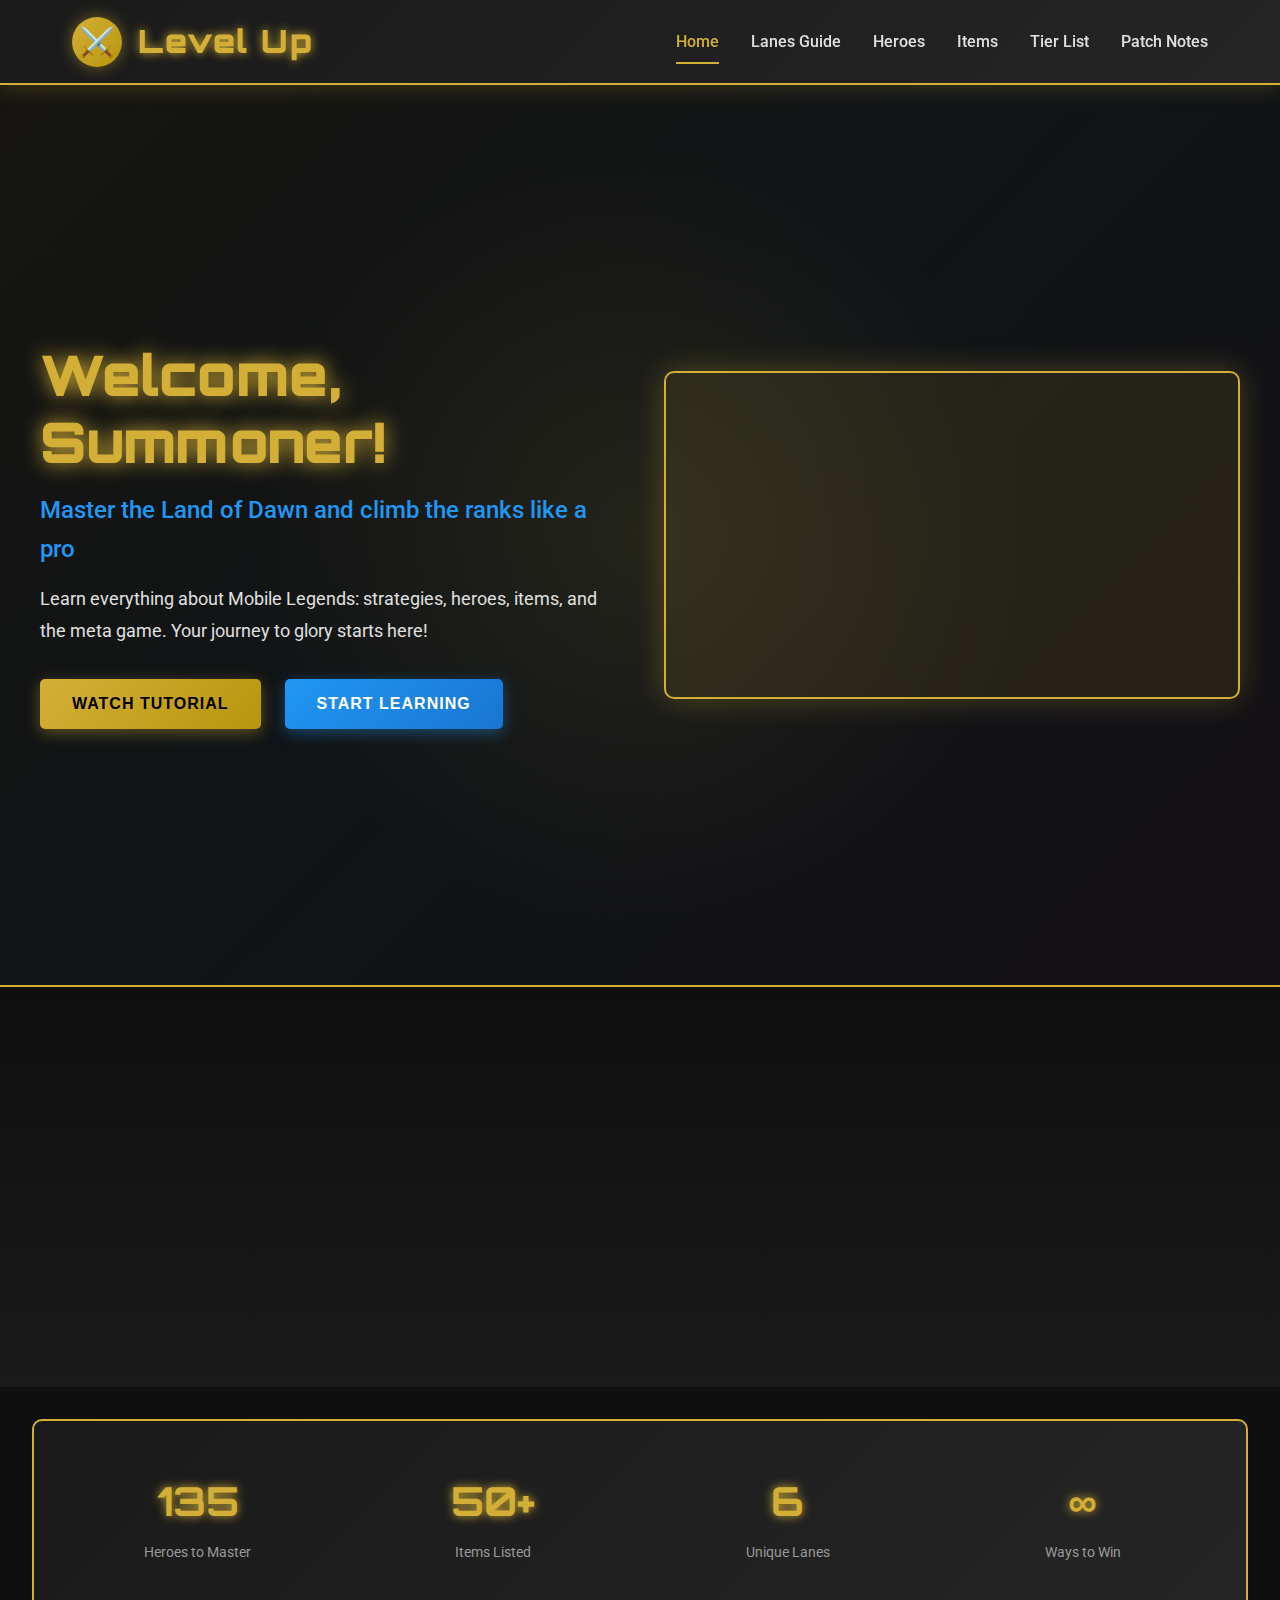
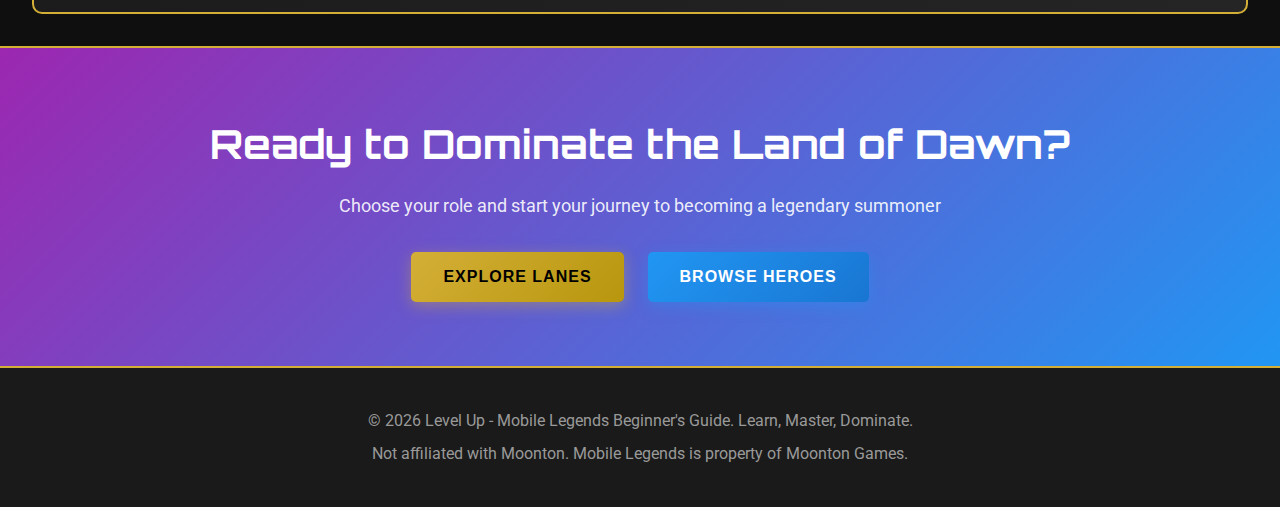
<file: index.html>
<!DOCTYPE html>
<html lang="en">
<head>
    <meta charset="UTF-8">
    <meta name="viewport" content="width=device-width, initial-scale=1.0">
    <title>Level Up - Mobile Legends Beginner's Guide</title>
    <link rel="stylesheet" href="assets/css/style.css">
    <link rel="stylesheet" href="assets/css/animations.css">
    <link href="https://fonts.googleapis.com/css2?family=Orbitron:wght@400;700;900&family=Roboto:wght@300;400;500;700&display=swap" rel="stylesheet">
</head>
<body>
    <!-- Header Section -->
    <header class="header sticky-header">
        <div class="header-container">
            <div class="logo-section">
                <div class="logo">
                    <div class="logo-text">⚔️</div>
                </div>
                <h1 class="brand-title">Level Up</h1>
            </div>
            
            <nav class="navigation">
                <ul class="nav-menu">
                    <li><a href="index.html" class="nav-link active">Home</a></li>
                    <li><a href="pages/lanes-guide.html" class="nav-link">Lanes Guide</a></li>
                    <li><a href="pages/heroes.html" class="nav-link">Heroes</a></li>
                    <li><a href="pages/items.html" class="nav-link">Items</a></li>
                    <li><a href="pages/tier-list.html" class="nav-link">Tier List</a></li>
                    <li><a href="pages/patch-notes.html" class="nav-link">Patch Notes</a></li>
                </ul>
                <div class="hamburger">
                    <span></span>
                    <span></span>
                    <span></span>
                </div>
            </nav>
        </div>
    </header>

    <!-- Hero Section -->
    <section class="hero" id="hero">
        <div class="hero-background"></div>
        <div class="hero-content">
            <div class="hero-text animate-fade-in">
                <h2 class="hero-title">Welcome, Summoner!</h2>
                <p class="hero-subtitle">Master the Land of Dawn and climb the ranks like a pro</p>
                <p class="hero-description">Learn everything about Mobile Legends: strategies, heroes, items, and the meta game. Your journey to glory starts here!</p>
                <div class="hero-buttons">
                    <button class="btn btn-primary" onclick="document.getElementById('video-container').scrollIntoView({behavior: 'smooth'})">Watch Tutorial</button>
                    <button class="btn btn-secondary" onclick="goToPage('pages/lanes-guide.html')">Start Learning</button>
                </div>
            </div>
            
            <div class="hero-video-container" id="video-container">
                <div class="video-wrapper animate-slide-up">
                    <div class="video-inner">
                        <iframe 
                            width="100%" 
                            height="100%" 
                            src="https://www.youtube.com/embed/kxqkoNRIzl4" 
                            title="Mobile Legends Tutorial"
                            frameborder="0" 
                            allow="accelerometer; autoplay; clipboard-write; encrypted-media; gyroscope; picture-in-picture; web-share" 
                            allowfullscreen>
                        </iframe>
                    </div>
                </div>
            </div>
        </div>
    </section>

    <!-- Features Section -->
    <section class="features">
        <div class="features-container">
            <div class="feature-card animate-on-scroll">
                <div class="feature-icon">📍</div>
                <h3>Lane Guides</h3>
                <p>Master every lane with strategies for macro and micro plays</p>
            </div>
            <div class="feature-card animate-on-scroll">
                <div class="feature-icon">⚔️</div>
                <h3>Hero Database</h3>
                <p>Explore heroes with builds, counters, and meta analysis</p>
            </div>
            <div class="feature-card animate-on-scroll">
                <div class="feature-icon">🛡️</div>
                <h3>Item Guide</h3>
                <p>Learn optimal item builds for every hero and situation</p>
            </div>
            <div class="feature-card animate-on-scroll">
                <div class="feature-icon">📊</div>
                <h3>Tier Lists</h3>
                <p>Check current meta and create your personal tier lists</p>
            </div>
        </div>
    </section>

    <!-- Quick Stats -->
    <section class="quick-stats">
        <div class="stats-container">
            <div class="stat-item">
                <h4>135</h4>
                <p>Heroes to Master</p>
            </div>
            <div class="stat-item">
                <h4>50+</h4>
                <p>Items Listed</p>
            </div>
            <div class="stat-item">
                <h4>6</h4>
                <p>Unique Lanes</p>
            </div>
            <div class="stat-item">
                <h4>∞</h4>
                <p>Ways to Win</p>
            </div>
        </div>
    </section>

    <!-- Call to Action -->
    <section class="cta">
        <div class="cta-content">
            <h2>Ready to Dominate the Land of Dawn?</h2>
            <p>Choose your role and start your journey to becoming a legendary summoner</p>
            <div class="cta-buttons">
                <button class="btn btn-primary" onclick="goToPage('pages/lanes-guide.html')">Explore Lanes</button>
                <button class="btn btn-secondary" onclick="goToPage('pages/heroes.html')">Browse Heroes</button>
            </div>
        </div>
    </section>

    <!-- Footer -->
    <footer class="footer">
        <div class="footer-content">
            <p>&copy; 2026 Level Up - Mobile Legends Beginner's Guide. Learn, Master, Dominate.</p>
            <p>Not affiliated with Moonton. Mobile Legends is property of Moonton Games.</p>
        </div>
    </footer>

    <script src="https://code.jquery.com/jquery-3.6.0.min.js"></script>
    <script src="assets/js/main.js"></script>
    <script src="assets/js/animations.js"></script>
</body>
</html>
</file>
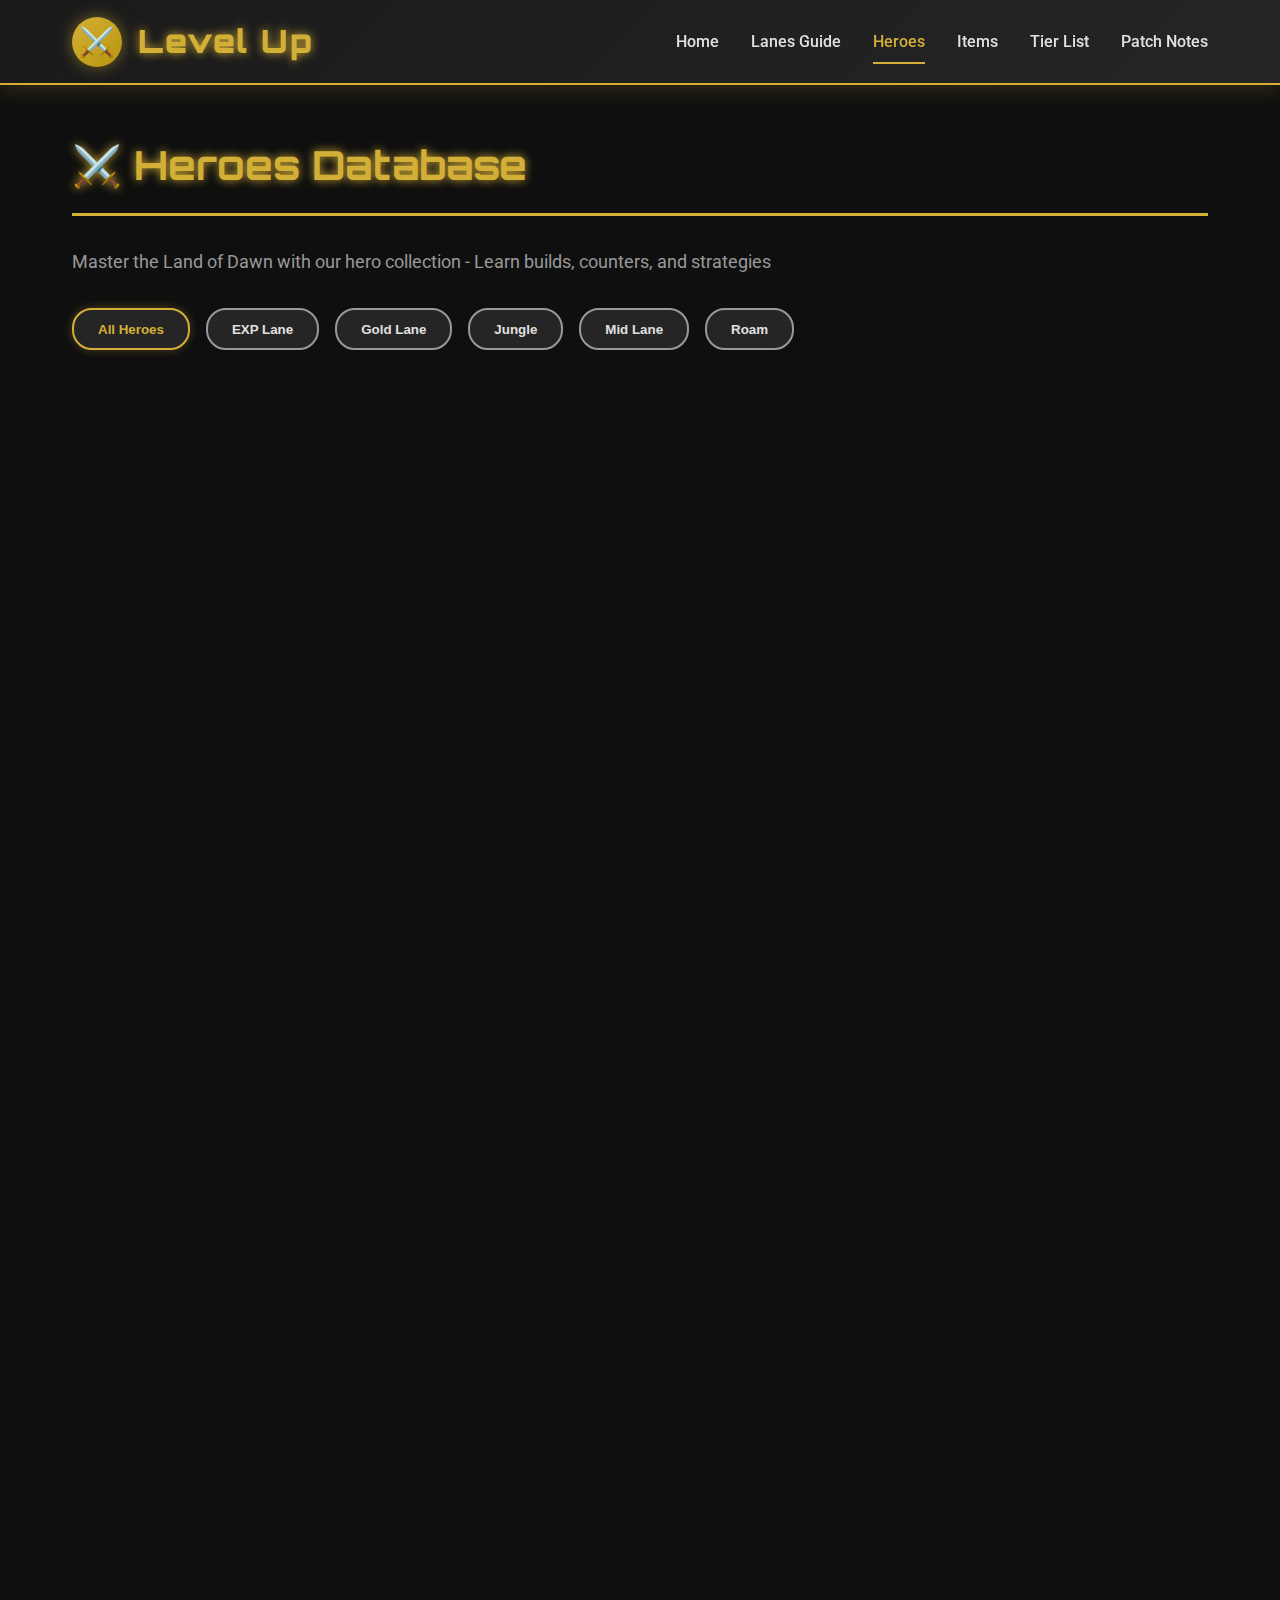
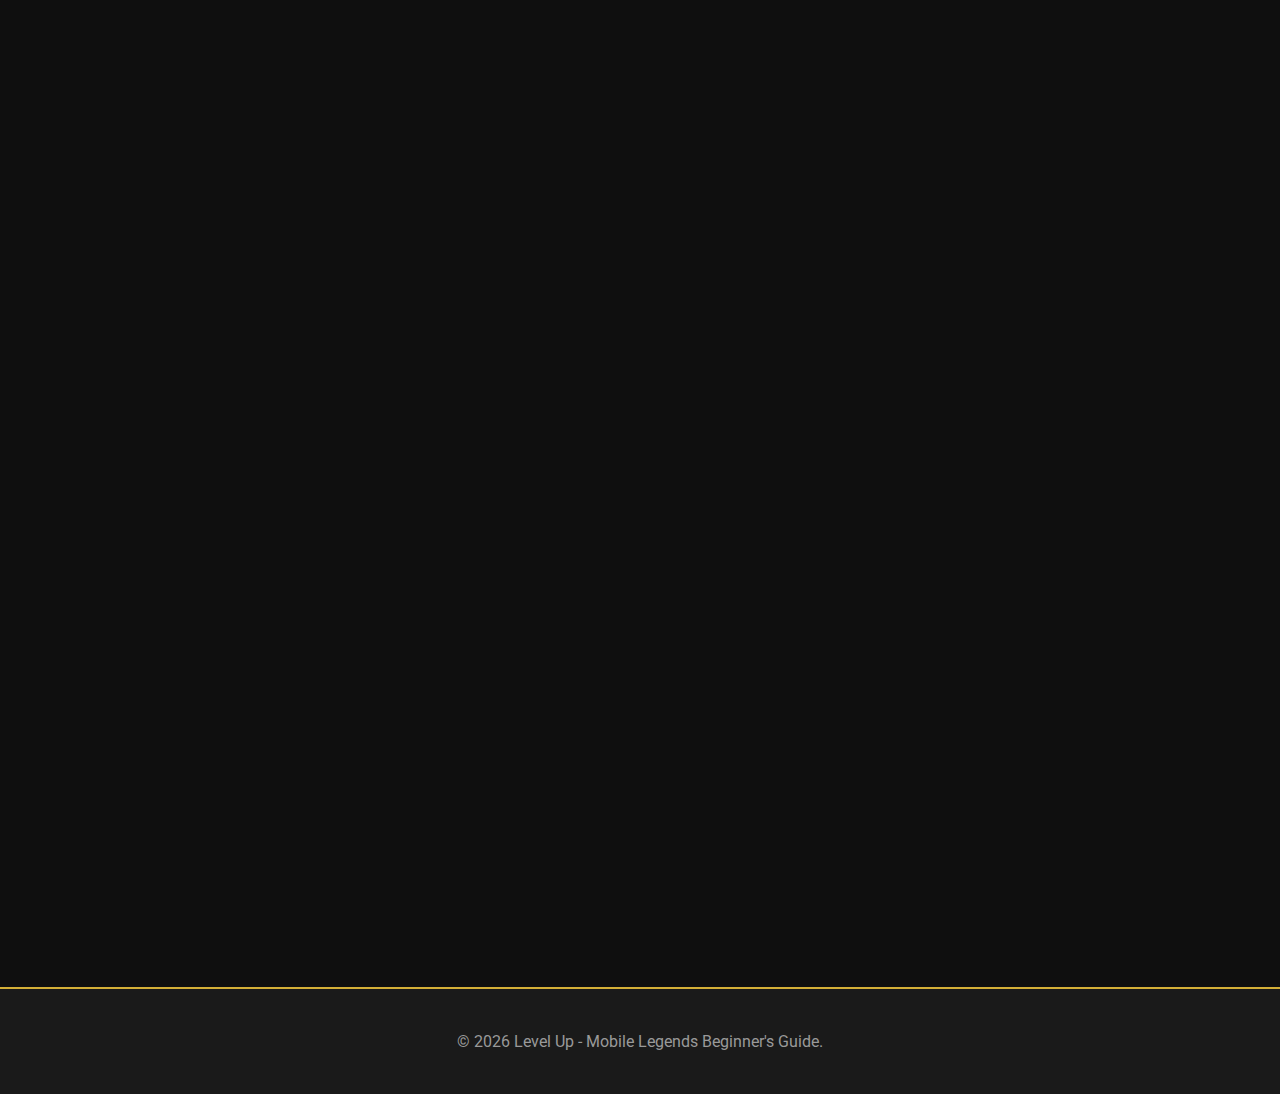
<file: heroes.html>
<!DOCTYPE html>
<html lang="en">
<head>
    <meta charset="UTF-8">
    <meta name="viewport" content="width=device-width, initial-scale=1.0">
    <title>Heroes - Level Up</title>
    <link rel="stylesheet" href="../assets/css/style.css">
    <link rel="stylesheet" href="../assets/css/animations.css">
    <link href="https://fonts.googleapis.com/css2?family=Orbitron:wght@400;700;900&family=Roboto:wght@300;400;500;700&display=swap" rel="stylesheet">
</head>
<body>
    <!-- Header -->
    <header class="header sticky-header">
        <div class="header-container">
            <div class="logo-section">
                <div class="logo">
                    <div class="logo-text">⚔️</div>
                </div>
                <h1 class="brand-title">Level Up</h1>
            </div>
            
            <nav class="navigation">
                <ul class="nav-menu">
                    <li><a href="../index.html" class="nav-link">Home</a></li>
                    <li><a href="lanes-guide.html" class="nav-link">Lanes Guide</a></li>
                    <li><a href="heroes.html" class="nav-link active">Heroes</a></li>
                    <li><a href="items.html" class="nav-link">Items</a></li>
                    <li><a href="tier-list.html" class="nav-link">Tier List</a></li>
                    <li><a href="patch-notes.html" class="nav-link">Patch Notes</a></li>
                </ul>
                <div class="hamburger">
                    <span></span>
                    <span></span>
                    <span></span>
                </div>
            </nav>
        </div>
    </header>

    <div class="page-container">
        <h1 class="page-title">⚔️ Heroes Database</h1>
        <p class="page-subtitle">Master the Land of Dawn with our hero collection - Learn builds, counters, and strategies</p>

        <!-- Filter Section -->
        <div class="filter-container">
            <button class="filter-btn active" onclick="filterHeroes('all')">All Heroes</button>
            <button class="filter-btn" onclick="filterHeroes('exp')">EXP Lane</button>
            <button class="filter-btn" onclick="filterHeroes('gold')">Gold Lane</button>
            <button class="filter-btn" onclick="filterHeroes('jungle')">Jungle</button>
            <button class="filter-btn" onclick="filterHeroes('mid')">Mid Lane</button>
            <button class="filter-btn" onclick="filterHeroes('roam')">Roam</button>
        </div>

        <!-- Heroes Grid -->
        <div class="hero-grid" id="heroGrid">
            <!-- EXP Lane Heroes -->
            <div class="hero-card animate-on-scroll" data-lane="exp">
                <div class="hero-card-header">
                    <div class="hero-icon">🦁</div>
                </div>
                <div class="hero-card-body">
                    <h3 class="hero-name">Roger</h3>
                    <p class="hero-class">Fighter</p>
                    <p class="hero-description">Versatile fighter with two forms - human and wolf. Great for solo plays and team fights.</p>
                    
                    <div class="hero-details">
                        <div class="detail-item">
                            <strong>Difficulty:</strong> <span>Medium</span>
                        </div>
                        <div class="detail-item">
                            <strong>Strength:</strong> <span>1v1 Trading</span>
                        </div>
                        <div class="detail-item">
                            <strong>Weakness:</strong> <span>Area CC</span>
                        </div>
                    </div>

                    <div class="hero-counters">
                        <p><strong>Countered by:</strong> Grock, Chou, Akai</p>
                    </div>
                </div>
            </div>

            <div class="hero-card animate-on-scroll" data-lane="exp">
                <div class="hero-card-header">
                    <div class="hero-icon">🥋</div>
                </div>
                <div class="hero-card-body">
                    <h3 class="hero-name">Chou</h3>
                    <p class="hero-class">Fighter</p>
                    <p class="hero-description">Mobile fighter with exceptional kiting and 1v1 potential. Great playmaker hero.</p>
                    
                    <div class="hero-details">
                        <div class="detail-item">
                            <strong>Difficulty:</strong> <span>Hard</span>
                        </div>
                        <div class="detail-item">
                            <strong>Strength:</strong> <span>Outplay Potential</span>
                        </div>
                        <div class="detail-item">
                            <strong>Weakness:</strong> <span>Teamfight CC</span>
                        </div>
                    </div>

                    <div class="hero-counters">
                        <p><strong>Countered by:</strong> Grock, CC Chain, Lancelot</p>
                    </div>
                </div>
            </div>

            <div class="hero-card animate-on-scroll" data-lane="exp">
                <div class="hero-card-header">
                    <div class="hero-icon">🔥</div>
                </div>
                <div class="hero-card-body">
                    <h3 class="hero-name">Thamuz</h3>
                    <p class="hero-class">Fighter</p>
                    <p class="hero-description">Tanky fighter with sustained damage. Excels in prolonged fights.</p>
                    
                    <div class="hero-details">
                        <div class="detail-item">
                            <strong>Difficulty:</strong> <span>Easy</span>
                        </div>
                        <div class="detail-item">
                            <strong>Strength:</strong> <span>Sustained Damage</span>
                        </div>
                        <div class="detail-item">
                            <strong>Weakness:</strong> <span>Focused CC</span>
                        </div>
                    </div>

                    <div class="hero-counters">
                        <p><strong>Countered by:</strong> Bangbang, Burst Damage, Escape Heroes</p>
                    </div>
                </div>
            </div>

            <!-- Gold Lane Heroes (Marksmen) -->
            <div class="hero-card animate-on-scroll" data-lane="gold">
                <div class="hero-card-header">
                    <div class="hero-icon">🎯</div>
                </div>
                <div class="hero-card-body">
                    <h3 class="hero-name">Beatrix</h3>
                    <p class="hero-class">Marksman</p>
                    <p class="hero-description">Versatile marksman with multiple weapons. Scales hard into late game.</p>
                    
                    <div class="hero-details">
                        <div class="detail-item">
                            <strong>Difficulty:</strong> <span>Hard</span>
                        </div>
                        <div class="detail-item">
                            <strong>Strength:</strong> <span>Late Game Carry</span>
                        </div>
                        <div class="detail-item">
                            <strong>Weakness:</strong> <span>Early Game Weak</span>
                        </div>
                    </div>

                    <div class="hero-counters">
                        <p><strong>Countered by:</strong> Assassins, Early Game Pressure</p>
                    </div>
                </div>
            </div>

            <div class="hero-card animate-on-scroll" data-lane="gold">
                <div class="hero-card-header">
                    <div class="hero-icon">💥</div>
                </div>
                <div class="hero-card-body">
                    <h3 class="hero-name">Brody</h3>
                    <p class="hero-class">Marksman</p>
                    <p class="hero-description">Burst marksman with high single-target damage. Good for securing kills.</p>
                    
                    <div class="hero-details">
                        <div class="detail-item">
                            <strong>Difficulty:</strong> <span>Medium</span>
                        </div>
                        <div class="detail-item">
                            <strong>Strength:</strong> <span>Burst Damage</span>
                        </div>
                        <div class="detail-item">
                            <strong>Weakness:</strong> <span>AoE Spells</span>
                        </div>
                    </div>

                    <div class="hero-counters">
                        <p><strong>Countered by:</strong> Mobile Heroes, Mages</p>
                    </div>
                </div>
            </div>

            <!-- Jungle Heroes -->
            <div class="hero-card animate-on-scroll" data-lane="jungle">
                <div class="hero-card-header">
                    <div class="hero-icon">🪂</div>
                </div>
                <div class="hero-card-body">
                    <h3 class="hero-name">Fanny</h3>
                    <p class="hero-class">Assassin</p>
                    <p class="hero-description">High-skill assassin with incredible mobility. Best ganker in the game.</p>
                    
                    <div class="hero-details">
                        <div class="detail-item">
                            <strong>Difficulty:</strong> <span>Very Hard</span>
                        </div>
                        <div class="detail-item">
                            <strong>Strength:</strong> <span>Gank Potential</span>
                        </div>
                        <div class="detail-item">
                            <strong>Weakness:</strong> <span>High Skill Floor</span>
                        </div>
                    </div>

                    <div class="hero-counters">
                        <p><strong>Countered by:</strong> Ling, Hayabusa, CC Chains</p>
                    </div>
                </div>
            </div>

            <div class="hero-card animate-on-scroll" data-lane="jungle">
                <div class="hero-card-header">
                    <div class="hero-icon">⚡</div>
                </div>
                <div class="hero-card-body">
                    <h3 class="hero-name">Lancelot</h3>
                    <p class="hero-class">Assassin</p>
                    <p class="hero-description">Mobile fighter capable of quick bursts. Great for diving into fights.</p>
                    
                    <div class="hero-details">
                        <div class="detail-item">
                            <strong>Difficulty:</strong> <span>Medium</span>
                        </div>
                        <div class="detail-item">
                            <strong>Strength:</strong> <span>Team Fight Initiator</span>
                        </div>
                        <div class="detail-item">
                            <strong>Weakness:</strong> <span>Immobilization</span>
                        </div>
                    </div>

                    <div class="hero-counters">
                        <p><strong>Countered by:</strong> Grock, CC, Defensive Items</p>
                    </div>
                </div>
            </div>

            <!-- Mid Lane Heroes -->
            <div class="hero-card animate-on-scroll" data-lane="mid">
                <div class="hero-card-header">
                    <div class="hero-icon">🌙</div>
                </div>
                <div class="hero-card-body">
                    <h3 class="hero-name">Luo Yi</h3>
                    <p class="hero-class">Mage</p>
                    <p class="hero-description">Control mage with great team fight presence. Excellent poke damage.</p>
                    
                    <div class="hero-details">
                        <div class="detail-item">
                            <strong>Difficulty:</strong> <span>Medium</span>
                        </div>
                        <div class="detail-item">
                            <strong>Strength:</strong> <span>Area Control</span>
                        </div>
                        <div class="detail-item">
                            <strong>Weakness:</strong> <span>Reliant on CD</span>
                        </div>
                    </div>

                    <div class="hero-counters">
                        <p><strong>Countered by:</strong> Mobile Assassins, Burst</p>
                    </div>
                </div>
            </div>

            <div class="hero-card animate-on-scroll" data-lane="mid">
                <div class="hero-card-header">
                    <div class="hero-icon">🎪</div>
                </div>
                <div class="hero-card-body">
                    <h3 class="hero-name">Kagura</h3>
                    <p class="hero-class">Mage</p>
                    <p class="hero-description">High-skill mage with utility and damage. Great playmaker ability.</p>
                    
                    <div class="hero-details">
                        <div class="detail-item">
                            <strong>Difficulty:</strong> <span>Hard</span>
                        </div>
                        <div class="detail-item">
                            <strong>Strength:</strong> <span>Versatility</span>
                        </div>
                        <div class="detail-item">
                            <strong>Weakness:</strong> <span>High Skill Requirement</span>
                        </div>
                    </div>

                    <div class="hero-counters">
                        <p><strong>Countered by:</strong> Silences, Quick Burst</p>
                    </div>
                </div>
            </div>

            <!-- Roam Heroes -->
            <div class="hero-card animate-on-scroll" data-lane="roam">
                <div class="hero-card-header">
                    <div class="hero-icon">❤️</div>
                </div>
                <div class="hero-card-body">
                    <h3 class="hero-name">Angela</h3>
                    <p class="hero-class">Support</p>
                    <p class="hero-description">Healer support with incredible utility. Best support in the meta.</p>
                    
                    <div class="hero-details">
                        <div class="detail-item">
                            <strong>Difficulty:</strong> <span>Easy</span>
                        </div>
                        <div class="detail-item">
                            <strong>Strength:</strong> <span>Team Protection</span>
                        </div>
                        <div class="detail-item">
                            <strong>Weakness:</strong> <span>Low Damage</span>
                        </div>
                    </div>

                    <div class="hero-counters">
                        <p><strong>Countered by:</strong> Silence, Quick Burst</p>
                    </div>
                </div>
            </div>

            <div class="hero-card animate-on-scroll" data-lane="roam">
                <div class="hero-card-header">
                    <div class="hero-icon">🛡️</div>
                </div>
                <div class="hero-card-body">
                    <h3 class="hero-name">Tigreal</h3>
                    <p class="hero-class">Tank</p>
                    <p class="hero-description">Initiator tank with strong crowd control. Great for securing objectives.</p>
                    
                    <div class="hero-details">
                        <div class="detail-item">
                            <strong>Difficulty:</strong> <span>Easy</span>
                        </div>
                        <div class="detail-item">
                            <strong>Strength:</strong> <span>Team Initiation</span>
                        </div>
                        <div class="detail-item">
                            <strong>Weakness:</strong> <span>Positioning Reliant</span>
                        </div>
                    </div>

                    <div class="hero-counters">
                        <p><strong>Countered by:</strong> Burst Damage, Kiting</p>
                    </div>
                </div>
            </div>

            <div class="hero-card animate-on-scroll" data-lane="roam">
                <div class="hero-card-header">
                    <div class="hero-icon">⛩️</div>
                </div>
                <div class="hero-card-body">
                    <h3 class="hero-name">Kaja</h3>
                    <p class="hero-class">Support</p>
                    <p class="hero-description">Roaming support with great gank potential. Enables teammates.</p>
                    
                    <div class="hero-details">
                        <div class="detail-item">
                            <strong>Difficulty:</strong> <span>Medium</span>
                        </div>
                        <div class="detail-item">
                            <strong>Strength:</strong> <span>Gank Support</span>
                        </div>
                        <div class="detail-item">
                            <strong>Weakness:</strong> <span>Mana Intensive</span>
                        </div>
                    </div>

                    <div class="hero-counters">
                        <p><strong>Countered by:</strong> Mobile ADC, CC</p>
                    </div>
                </div>
            </div>
        </div>
    </div>

    <!-- Footer -->
    <footer class="footer">
        <div class="footer-content">
            <p>&copy; 2026 Level Up - Mobile Legends Beginner's Guide.</p>
        </div>
    </footer>

    <style>
        .hero-grid {
            display: grid;
            grid-template-columns: repeat(auto-fill, minmax(280px, 1fr));
            gap: 2rem;
        }

        .hero-card {
            background: var(--bg-dark-3);
            border: 2px solid var(--primary-color);
            border-radius: 10px;
            overflow: hidden;
            transition: all 0.3s ease;
            cursor: pointer;
        }

        .hero-card:hover {
            transform: translateY(-15px);
            box-shadow: 0 15px 40px rgba(212, 175, 55, 0.4);
            border-color: var(--accent-blue);
        }

        .hero-card-header {
            height: 150px;
            background: linear-gradient(135deg, var(--primary-color), var(--accent-blue));
            display: flex;
            align-items: center;
            justify-content: center;
            position: relative;
            overflow: hidden;
        }

        .hero-card-header::before {
            content: '';
            position: absolute;
            top: 0;
            left: -100%;
            width: 100%;
            height: 100%;
            background: linear-gradient(90deg, transparent, rgba(255, 255, 255, 0.3), transparent);
            transition: left 0.5s;
        }

        .hero-card:hover .hero-card-header::before {
            left: 100%;
        }

        .hero-icon {
            font-size: 5rem;
            text-shadow: 0 0 20px rgba(0, 0, 0, 0.5);
        }

        .hero-card-body {
            padding: 1.5rem;
        }

        .hero-name {
            color: var(--primary-color);
            font-family: 'Orbitron', sans-serif;
            font-size: 1.3rem;
            margin-bottom: 0.3rem;
        }

        .hero-class {
            color: var(--accent-blue);
            font-weight: 600;
            font-size: 0.85rem;
            margin-bottom: 0.8rem;
            text-transform: uppercase;
        }

        .hero-description {
            color: var(--text-muted);
            font-size: 0.9rem;
            margin-bottom: 1rem;
            line-height: 1.5;
        }

        .hero-details {
            background: rgba(212, 175, 55, 0.1);
            padding: 1rem;
            border-radius: 5px;
            margin-bottom: 1rem;
        }

        .detail-item {
            color: var(--text-muted);
            font-size: 0.85rem;
            margin-bottom: 0.5rem;
        }

        .detail-item strong {
            color: var(--primary-color);
        }

        .detail-item span {
            color: var(--accent-blue);
            font-weight: 600;
        }

        .hero-counters {
            padding-top: 1rem;
            border-top: 1px solid var(--primary-color);
        }

        .hero-counters p {
            color: var(--text-muted);
            font-size: 0.85rem;
        }

        .hero-counters strong {
            color: var(--accent-red);
        }

        @media (max-width: 768px) {
            .hero-grid {
                grid-template-columns: repeat(auto-fill, minmax(200px, 1fr));
                gap: 1rem;
            }

            .hero-icon {
                font-size: 3rem;
            }
        }
    </style>

    <script src="https://code.jquery.com/jquery-3.6.0.min.js"></script>
    <script src="../assets/js/main.js"></script>
    <script src="../assets/js/animations.js"></script>
    <script>
        function filterHeroes(lane) {
            const cards = document.querySelectorAll('.hero-card');
            const buttons = document.querySelectorAll('.filter-btn');

            // Update active button
            buttons.forEach(btn => btn.classList.remove('active'));
            event.target.classList.add('active');

            // Filter cards
            cards.forEach(card => {
                if (lane === 'all' || card.getAttribute('data-lane') === lane) {
                    card.style.display = 'block';
                    setTimeout(() => {
                        card.style.opacity = '1';
                    }, 10);
                } else {
                    card.style.display = 'none';
                    card.style.opacity = '0';
                }
            });
        }
    </script>
</body>
</html>
</file>
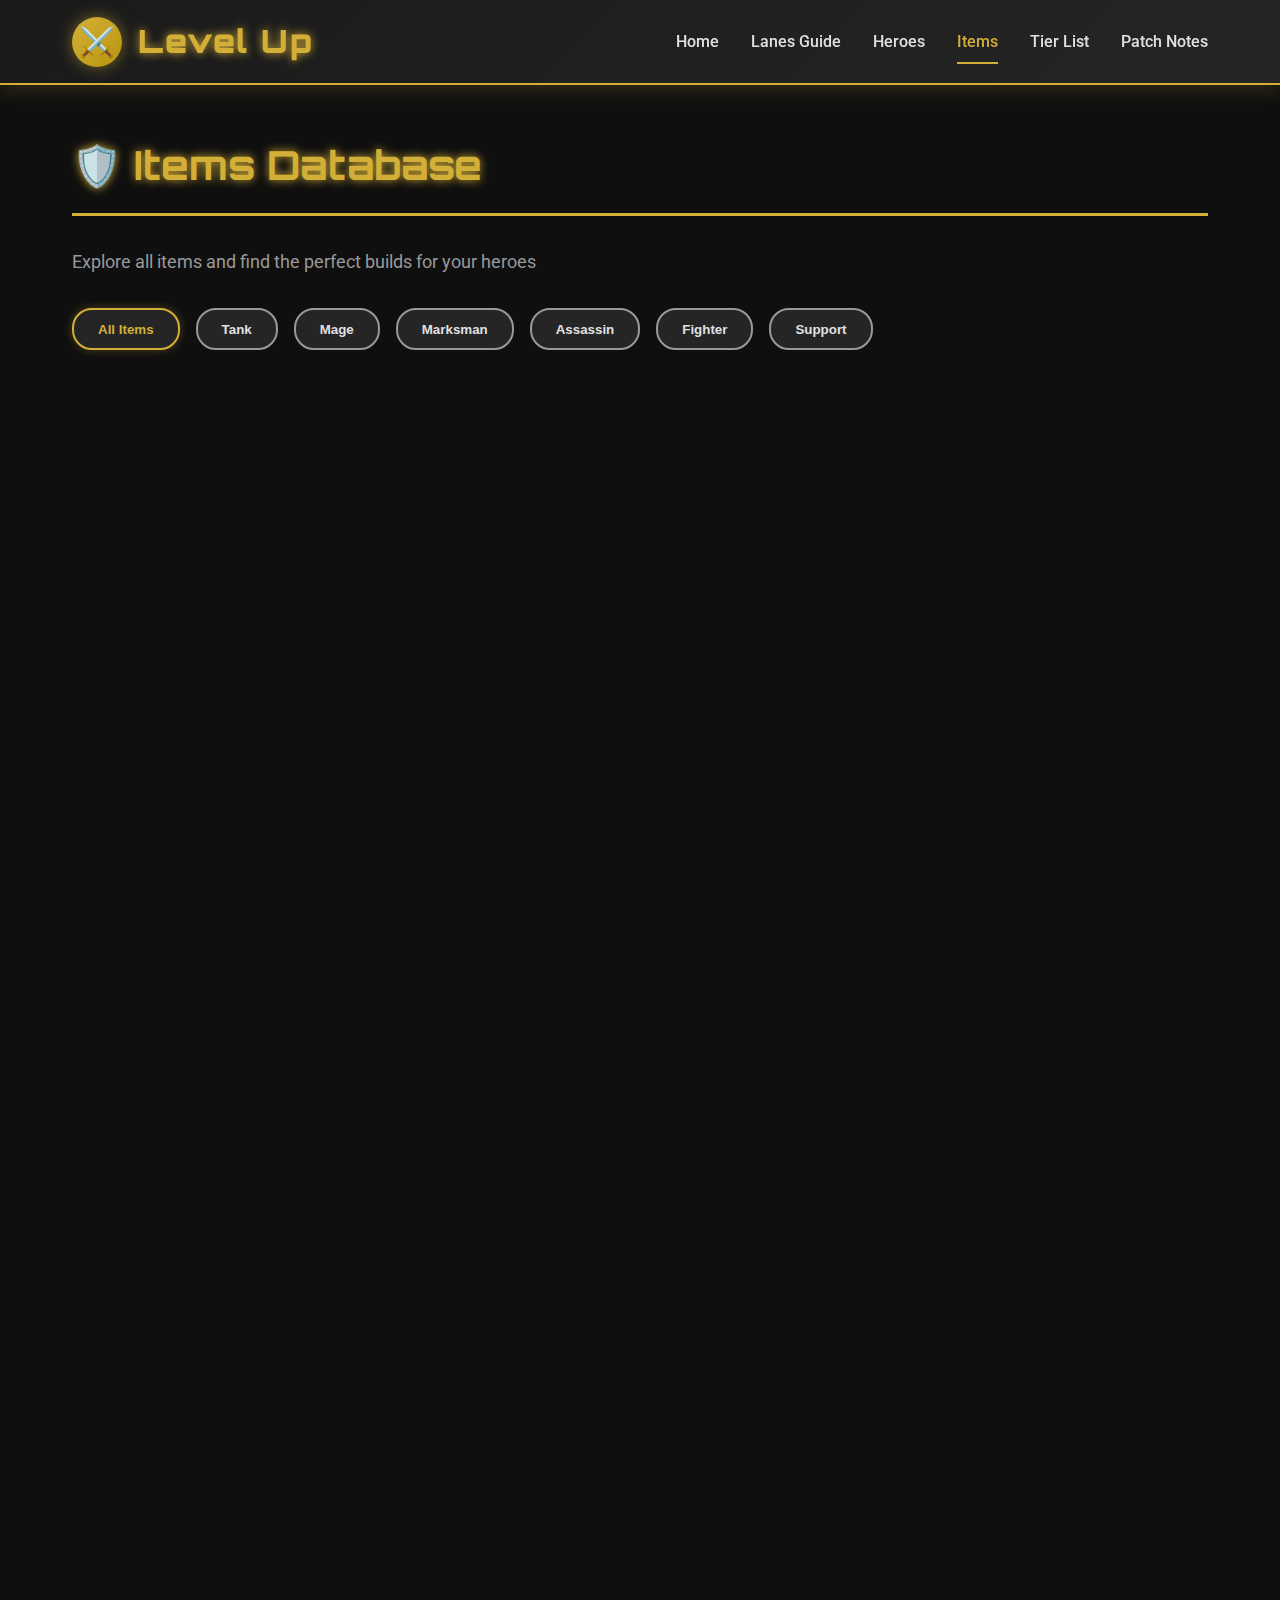
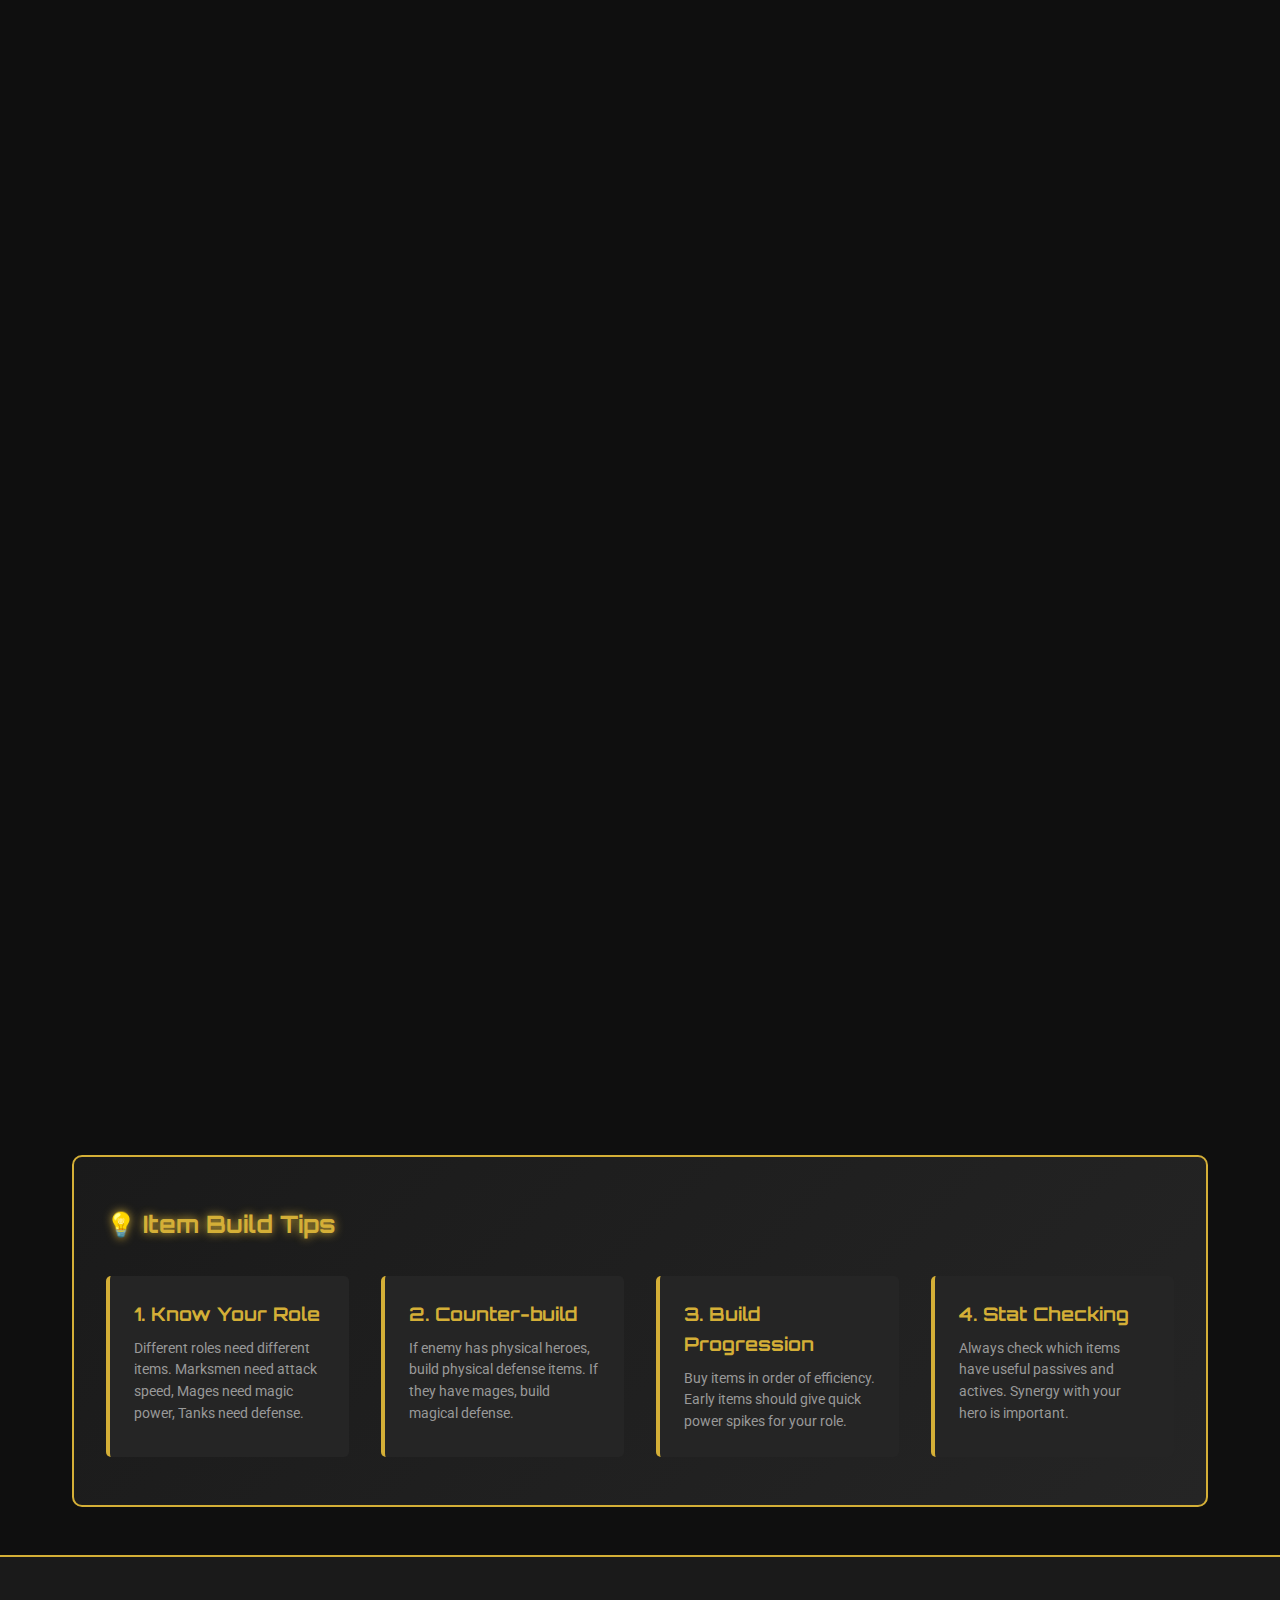
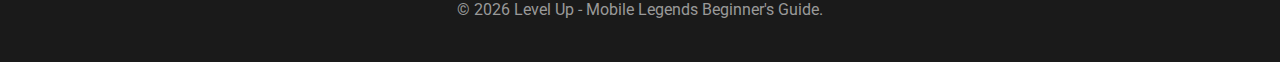
<file: items.html>
<!DOCTYPE html>
<html lang="en">
<head>
    <meta charset="UTF-8">
    <meta name="viewport" content="width=device-width, initial-scale=1.0">
    <title>Items - Level Up</title>
    <link rel="stylesheet" href="../assets/css/style.css">
    <link rel="stylesheet" href="../assets/css/animations.css">
    <link href="https://fonts.googleapis.com/css2?family=Orbitron:wght@400;700;900&family=Roboto:wght@300;400;500;700&display=swap" rel="stylesheet">
</head>
<body>
    <!-- Header -->
    <header class="header sticky-header">
        <div class="header-container">
            <div class="logo-section">
                <div class="logo">
                    <div class="logo-text">⚔️</div>
                </div>
                <h1 class="brand-title">Level Up</h1>
            </div>
            
            <nav class="navigation">
                <ul class="nav-menu">
                    <li><a href="../index.html" class="nav-link">Home</a></li>
                    <li><a href="lanes-guide.html" class="nav-link">Lanes Guide</a></li>
                    <li><a href="heroes.html" class="nav-link">Heroes</a></li>
                    <li><a href="items.html" class="nav-link active">Items</a></li>
                    <li><a href="tier-list.html" class="nav-link">Tier List</a></li>
                    <li><a href="patch-notes.html" class="nav-link">Patch Notes</a></li>
                </ul>
                <div class="hamburger">
                    <span></span>
                    <span></span>
                    <span></span>
                </div>
            </nav>
        </div>
    </header>

    <div class="page-container">
        <h1 class="page-title">🛡️ Items Database</h1>
        <p class="page-subtitle">Explore all items and find the perfect builds for your heroes</p>

        <!-- Filter Section -->
        <div class="filter-container">
            <button class="filter-btn active" onclick="filterItems(this, 'all')">All Items</button>
            <button class="filter-btn" onclick="filterItems(this, 'tank')">Tank</button>
            <button class="filter-btn" onclick="filterItems(this, 'mage')">Mage</button>
            <button class="filter-btn" onclick="filterItems(this, 'marksman')">Marksman</button>
            <button class="filter-btn" onclick="filterItems(this, 'assassin')">Assassin</button>
            <button class="filter-btn" onclick="filterItems(this, 'fighter')">Fighter</button>
            <button class="filter-btn" onclick="filterItems(this, 'support')">Support</button>
        </div>

        <!-- Items Grid -->
        <div class="items-grid" id="itemsGrid">
            <!-- Tank Items -->
            <div class="item-card animate-on-scroll" data-category="tank">
                <div class="item-header">
                    <div class="item-icon">🛡️</div>
                </div>
                <div class="item-body">
                    <h3 class="item-name">Brute Force Breastplate</h3>
                    <p class="item-price">💰 1950 Gold</p>
                    <p class="item-description">Increase physical defense and provide shield health based on max HP.</p>
                    
                    <div class="item-stats">
                        <div class="stat-line"><strong>Physical Defense:</strong> +250</div>
                        <div class="stat-line"><strong>Max HP:</strong> +500</div>
                    </div>

                    <div class="item-components">
                        <h4>Build from:</h4>
                        <p>Adamantine Armor + Timber Chest (Item combinations)</p>
                    </div>

                    <div class="item-use-case">
                        <p><strong>Best for:</strong> Tanks against physical teams</p>
                    </div>
                </div>
            </div>

            <div class="item-card animate-on-scroll" data-category="tank">
                <div class="item-header">
                    <div class="item-icon">🔐</div>
                </div>
                <div class="item-body">
                    <h3 class="item-name">Athena's Shield</h3>
                    <p class="item-price">💰 2000 Gold</p>
                    <p class="item-description">Gain magical defense and shield that regenerates when being attacked by magic damage.</p>
                    
                    <div class="item-stats">
                        <div class="stat-line"><strong>Magical Defense:</strong> +180</div>
                        <div class="stat-line"><strong>HP Shield:</strong> +250 every 5 seconds</div>
                    </div>

                    <div class="item-components">
                        <h4>Build from:</h4>
                        <p>Mystical Armor + Hardened Armor (Item combinations)</p>
                    </div>

                    <div class="item-use-case">
                        <p><strong>Best for:</strong> Tanks against mage teams</p>
                    </div>
                </div>
            </div>

            <!-- Mage Items -->
            <div class="item-card animate-on-scroll" data-category="mage">
                <div class="item-header">
                    <div class="item-icon">🔮</div>
                </div>
                <div class="item-body">
                    <h3 class="item-name">Holy Crystal</h3>
                    <p class="item-price">💰 2050 Gold</p>
                    <p class="item-description">Amplify magical damage dealt. Increases magic power significantly.</p>
                    
                    <div class="item-stats">
                        <div class="stat-line"><strong>Magic Power:</strong> +65</div>
                        <div class="stat-line"><strong>Damage Amplification:</strong> +25%</div>
                    </div>

                    <div class="item-components">
                        <h4>Build from:</h4>
                        <p>Glowing Wand + Tome's Diary (Item combinations)</p>
                    </div>

                    <div class="item-use-case">
                        <p><strong>Best for:</strong> Mages needing late-game damage</p>
                    </div>
                </div>
            </div>

            <div class="item-card animate-on-scroll" data-category="mage">
                <div class="item-header">
                    <div class="item-icon">⚗️</div>
                </div>
                <div class="item-body">
                    <h3 class="item-name">Lightning Truncheon</h3>
                    <p class="item-price">💰 1900 Gold</p>
                    <p class="item-description">Deal extra magic damage on hit and chain lightning to nearby enemies.</p>
                    
                    <div class="item-stats">
                        <div class="stat-line"><strong>Magic Power:</strong> +75</div>
                        <div class="stat-line"><strong>Cooldown Reduction:</strong> +10%</div>
                    </div>

                    <div class="item-components">
                        <h4>Build from:</h4>
                        <p>Arcane Boots + Tome's Diary (Item combinations)</p>
                    </div>

                    <div class="item-use-case">
                        <p><strong>Best for:</strong> Mages with cooldown-based powers</p>
                    </div>
                </div>
            </div>

            <!-- Marksman Items -->
            <div class="item-card animate-on-scroll" data-category="marksman">
                <div class="item-header">
                    <div class="item-icon">🏹</div>
                </div>
                <div class="item-body">
                    <h3 class="item-name">Berserker's Fury</h3>
                    <p class="item-price">💰 2000 Gold</p>
                    <p class="item-description">Increase physical attack and critical chance. Gain bonus damage on critical hits.</p>
                    
                    <div class="item-stats">
                        <div class="stat-line"><strong>Physical Attack:</strong> +65</div>
                        <div class="stat-line"><strong>Critical Chance:</strong> +25%</div>
                        <div class="stat-line"><strong>Critical Damage:</strong> +40%</div>
                    </div>

                    <div class="item-components">
                        <h4>Build from:</h4>
                        <p>Halberd Blade + Claws (Item combinations)</p>
                    </div>

                    <div class="item-use-case">
                        <p><strong>Best for:</strong> Crit-based marksmen</p>
                    </div>
                </div>
            </div>

            <div class="item-card animate-on-scroll" data-category="marksman">
                <div class="item-header">
                    <div class="item-icon">⚡</div>
                </div>
                <div class="item-body">
                    <h3 class="item-name">Windtalker</h3>
                    <p class="item-price">💰 1900 Gold</p>
                    <p class="item-description">Gain attack speed and movement speed. Generate lightning that deals extra damage.</p>
                    
                    <div class="item-stats">
                        <div class="stat-line"><strong>Physical Attack:</strong> +30</div>
                        <div class="stat-line"><strong>Attack Speed:</strong> +25%</div>
                        <div class="stat-line"><strong>Movement Speed:</strong> +20%</div>
                    </div>

                    <div class="item-components">
                        <h4>Build from:</h4>
                        <p>Blade of Seven Seas + Swift Boots (Item combinations)</p>
                    </div>

                    <div class="item-use-case">
                        <p><strong>Best for:</strong> Attack-speed marksmen</p>
                    </div>
                </div>
            </div>

            <!-- Assassin Items -->
            <div class="item-card animate-on-scroll" data-category="assassin">
                <div class="item-header">
                    <div class="item-icon">🗡️</div>
                </div>
                <div class="item-body">
                    <h3 class="item-name">Shadow Blade</h3>
                    <p class="item-price">💰 2050 Gold</p>
                    <p class="item-description">Gain physical attack and cooldown reduction. Activate to become invisible and dash.</p>
                    
                    <div class="item-stats">
                        <div class="stat-line"><strong>Physical Attack:</strong> +80</div>
                        <div class="stat-line"><strong>Cooldown Reduction:</strong> +15%</div>
                        <div class="stat-line"><strong>Movement Speed:</strong> +15%</div>
                    </div>

                    <div class="item-components">
                        <h4>Build from:</h4>
                        <p>Malediction + Halberd Blade (Item combinations)</p>
                    </div>

                    <div class="item-use-case">
                        <p><strong>Best for:</strong> Burst assassins</p>
                    </div>
                </div>
            </div>

            <div class="item-card animate-on-scroll" data-category="assassin">
                <div class="item-header">
                    <div class="item-icon">💨</div>
                </div>
                <div class="item-body">
                    <h3 class="item-name">Calamity Reaver</h3>
                    <p class="item-price">💰 1900 Gold</p>
                    <p class="item-description">Penetrate physical defenses with buildup. Stack effects for more penetration.</p>
                    
                    <div class="item-stats">
                        <div class="stat-line"><strong>Physical Attack:</strong> +60</div>
                        <div class="stat-line"><strong>Cooldown Reduction:</strong> +10%</div>
                        <div class="stat-line"><strong>Physical Penetration:</strong> +15%</div>
                    </div>

                    <div class="item-components">
                        <h4>Build from:</h4>
                        <p>Serrated Dagger + Malediction (Item combinations)</p>
                    </div>

                    <div class="item-use-case">
                        <p><strong>Best for:</strong> Armor-pen assassins</p>
                    </div>
                </div>
            </div>

            <!-- Fighter Items -->
            <div class="item-card animate-on-scroll" data-category="fighter">
                <div class="item-header">
                    <div class="item-icon">💪</div>
                </div>
                <div class="item-body">
                    <h3 class="item-name">Bloodlust Axe</h3>
                    <p class="item-price">💰 1900 Gold</p>
                    <p class="item-description">Gain physical attack and lifesteal. Heal based on damage dealt.</p>
                    
                    <div class="item-stats">
                        <div class="stat-line"><strong>Physical Attack:</strong> +70</div>
                        <div class="stat-line"><strong>Lifesteal:</strong> +20%</div>
                        <div class="stat-line"><strong>Max HP:</strong> +500</div>
                    </div>

                    <div class="item-components">
                        <h4>Build from:</h4>
                        <p>Halberd Blade + Timber Chest (Item combinations)</p>
                    </div>

                    <div class="item-use-case">
                        <p><strong>Best for:</strong> Sustain fighters</p>
                    </div>
                </div>
            </div>

            <!-- Support Items -->
            <div class="item-card animate-on-scroll" data-category="support">
                <div class="item-header">
                    <div class="item-icon">💝</div>
                </div>
                <div class="item-body">
                    <h3 class="item-name">Hearthstone</h3>
                    <p class="item-price">💰 2000 Gold</p>
                    <p class="item-description">Heal nearby allies and gain magic power. Great for support heroes.</p>
                    
                    <div class="item-stats">
                        <div class="stat-line"><strong>Magic Power:</strong> +40</div>
                        <div class="stat-line"><strong>Heal Effect:</strong> +15%</div>
                        <div class="stat-line"><strong>Max HP:</strong> +400</div>
                    </div>

                    <div class="item-components">
                        <h4>Build from:</h4>
                        <p>Glowing Wand + Spell Amplification (Item combinations)</p>
                    </div>

                    <div class="item-use-case">
                        <p><strong>Best for:</strong> Support healers</p>
                    </div>
                </div>
            </div>

            <div class="item-card animate-on-scroll" data-category="support">
                <div class="item-header">
                    <div class="item-icon">🔔</div>
                </div>
                <div class="item-body">
                    <h3 class="item-name">Oracle</h3>
                    <p class="item-price">💰 1950 Gold</p>
                    <p class="item-description">Increase magic defense and healing received. Grant shields to nearby allies.</p>
                    
                    <div class="item-stats">
                        <div class="stat-line"><strong>Magical Defense:</strong> +150</div>
                        <div class="stat-line"><strong>Max HP:</strong> +800</div>
                        <div class="stat-line"><strong>Healing Boost:</strong> +20%</div>
                    </div>

                    <div class="item-components">
                        <h4>Build from:</h4>
                        <p>Mystical Armor + Hardened Armor (Item combinations)</p>
                    </div>

                    <div class="item-use-case">
                        <p><strong>Best for:</strong> Support mages</p>
                    </div>
                </div>
            </div>
        </div>

        <!-- Tips Section -->
        <section class="build-tips">
            <h2>💡 Item Build Tips</h2>
            <div class="tips-grid">
                <div class="tip-card">
                    <h3>1. Know Your Role</h3>
                    <p>Different roles need different items. Marksmen need attack speed, Mages need magic power, Tanks need defense.</p>
                </div>
                <div class="tip-card">
                    <h3>2. Counter-build</h3>
                    <p>If enemy has physical heroes, build physical defense items. If they have mages, build magical defense.</p>
                </div>
                <div class="tip-card">
                    <h3>3. Build Progression</h3>
                    <p>Buy items in order of efficiency. Early items should give quick power spikes for your role.</p>
                </div>
                <div class="tip-card">
                    <h3>4. Stat Checking</h3>
                    <p>Always check which items have useful passives and actives. Synergy with your hero is important.</p>
                </div>
            </div>
        </section>
    </div>

    <!-- Footer -->
    <footer class="footer">
        <div class="footer-content">
            <p>&copy; 2026 Level Up - Mobile Legends Beginner's Guide.</p>
        </div>
    </footer>

    <style>
        .items-grid {
            display: grid;
            grid-template-columns: repeat(auto-fill, minmax(300px, 1fr));
            gap: 2rem;
            margin-bottom: 3rem;
        }

        .item-card {
            background: var(--bg-dark-3);
            border: 2px solid var(--primary-color);
            border-radius: 10px;
            overflow: hidden;
            transition: all 0.3s ease;
        }

        .item-card:hover {
            transform: translateY(-10px);
            box-shadow: 0 15px 35px rgba(212, 175, 55, 0.3);
            border-color: var(--accent-blue);
        }

        .item-header {
            height: 120px;
            background: linear-gradient(135deg, var(--primary-color), var(--accent-blue));
            display: flex;
            align-items: center;
            justify-content: center;
            position: relative;
            overflow: hidden;
        }

        .item-icon {
            font-size: 4rem;
            text-shadow: 0 0 15px rgba(0, 0, 0, 0.5);
        }

        .item-body {
            padding: 1.5rem;
        }

        .item-name {
            color: var(--primary-color);
            font-family: 'Orbitron', sans-serif;
            font-size: 1.2rem;
            margin-bottom: 0.3rem;
        }

        .item-price {
            color: var(--accent-purple);
            font-weight: 700;
            margin-bottom: 0.5rem;
            font-size: 1rem;
        }

        .item-description {
            color: var(--text-muted);
            font-size: 0.9rem;
            margin-bottom: 1rem;
            line-height: 1.5;
        }

        .item-stats {
            background: rgba(212, 175, 55, 0.1);
            padding: 1rem;
            border-radius: 5px;
            margin-bottom: 1rem;
        }

        .stat-line {
            color: var(--text-muted);
            font-size: 0.85rem;
            margin-bottom: 0.4rem;
        }

        .stat-line strong {
            color: var(--accent-blue);
        }

        .item-components {
            padding: 0.8rem 0;
            border-top: 1px solid var(--primary-color);
            border-bottom: 1px solid var(--primary-color);
            margin: 1rem 0;
        }

        .item-components h4 {
            color: var(--primary-color);
            font-size: 0.85rem;
            margin-bottom: 0.3rem;
        }

        .item-components p {
            color: var(--text-muted);
            font-size: 0.8rem;
        }

        .item-use-case p {
            color: var(--text-muted);
            font-size: 0.85rem;
            margin-top: 0.5rem;
        }

        .item-use-case strong {
            color: var(--accent-green);
        }

        /* Build Tips Section */
        .build-tips {
            margin-top: 4rem;
            padding: 3rem 2rem;
            background: linear-gradient(135deg, var(--bg-dark-2), var(--bg-dark-3));
            border: 2px solid var(--primary-color);
            border-radius: 10px;
        }

        .build-tips h2 {
            font-family: 'Orbitron', sans-serif;
            color: var(--primary-color);
            margin-bottom: 2rem;
            text-shadow: 0 0 10px var(--primary-color);
        }

        .tips-grid {
            display: grid;
            grid-template-columns: repeat(auto-fit, minmax(200px, 1fr));
            gap: 2rem;
        }

        .tip-card {
            background: var(--bg-dark-3);
            padding: 1.5rem;
            border-left: 4px solid var(--primary-color);
            border-radius: 5px;
            transition: all 0.3s ease;
        }

        .tip-card:hover {
            transform: translateY(-5px);
            box-shadow: 0 5px 15px rgba(212, 175, 55, 0.2);
        }

        .tip-card h3 {
            color: var(--primary-color);
            margin-bottom: 0.5rem;
            font-family: 'Orbitron', sans-serif;
        }

        .tip-card p {
            color: var(--text-muted);
            font-size: 0.9rem;
            line-height: 1.5;
        }

        @media (max-width: 768px) {
            .items-grid {
                grid-template-columns: 1fr;
                gap: 1.5rem;
            }

            .tips-grid {
                grid-template-columns: repeat(2, 1fr);
            }
        }

        @media (max-width: 480px) {
            .items-grid {
                gap: 1rem;
            }

            .tips-grid {
                grid-template-columns: 1fr;
            }
        }
    </style>

    <script src="https://code.jquery.com/jquery-3.6.0.min.js"></script>
    <script src="../assets/js/main.js"></script>
    <script src="../assets/js/animations.js"></script>
    <script>
        function filterItems(button, category) {
            const cards = document.querySelectorAll('.item-card');
            const buttons = document.querySelectorAll('.filter-btn');

            // Update active button
            buttons.forEach(btn => btn.classList.remove('active'));
            button.classList.add('active');

            // Filter cards
            cards.forEach(card => {
                if (category === 'all' || card.getAttribute('data-category') === category) {
                    card.style.display = 'block';
                    setTimeout(() => {
                        card.style.opacity = '1';
                    }, 10);
                } else {
                    card.style.display = 'none';
                    card.style.opacity = '0';
                }
            });
        }
    </script>
</body>
</html>
</file>
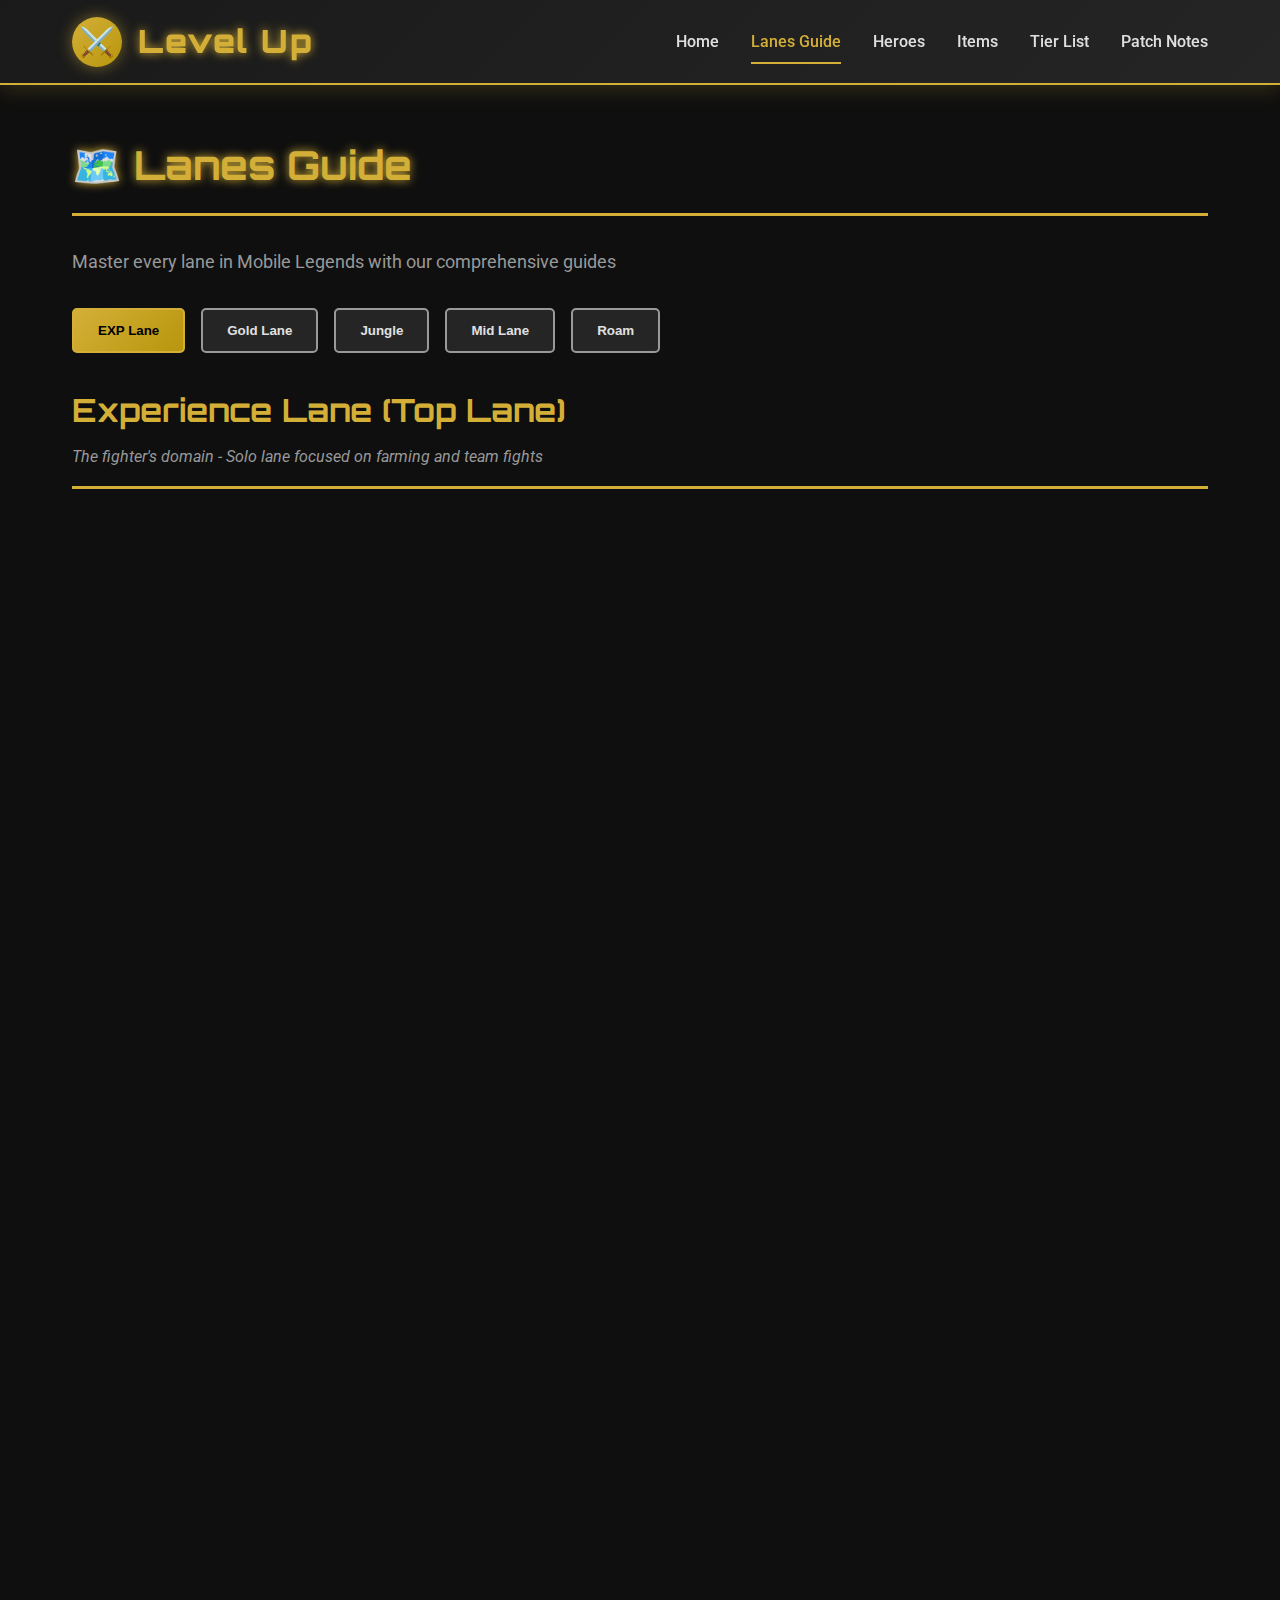
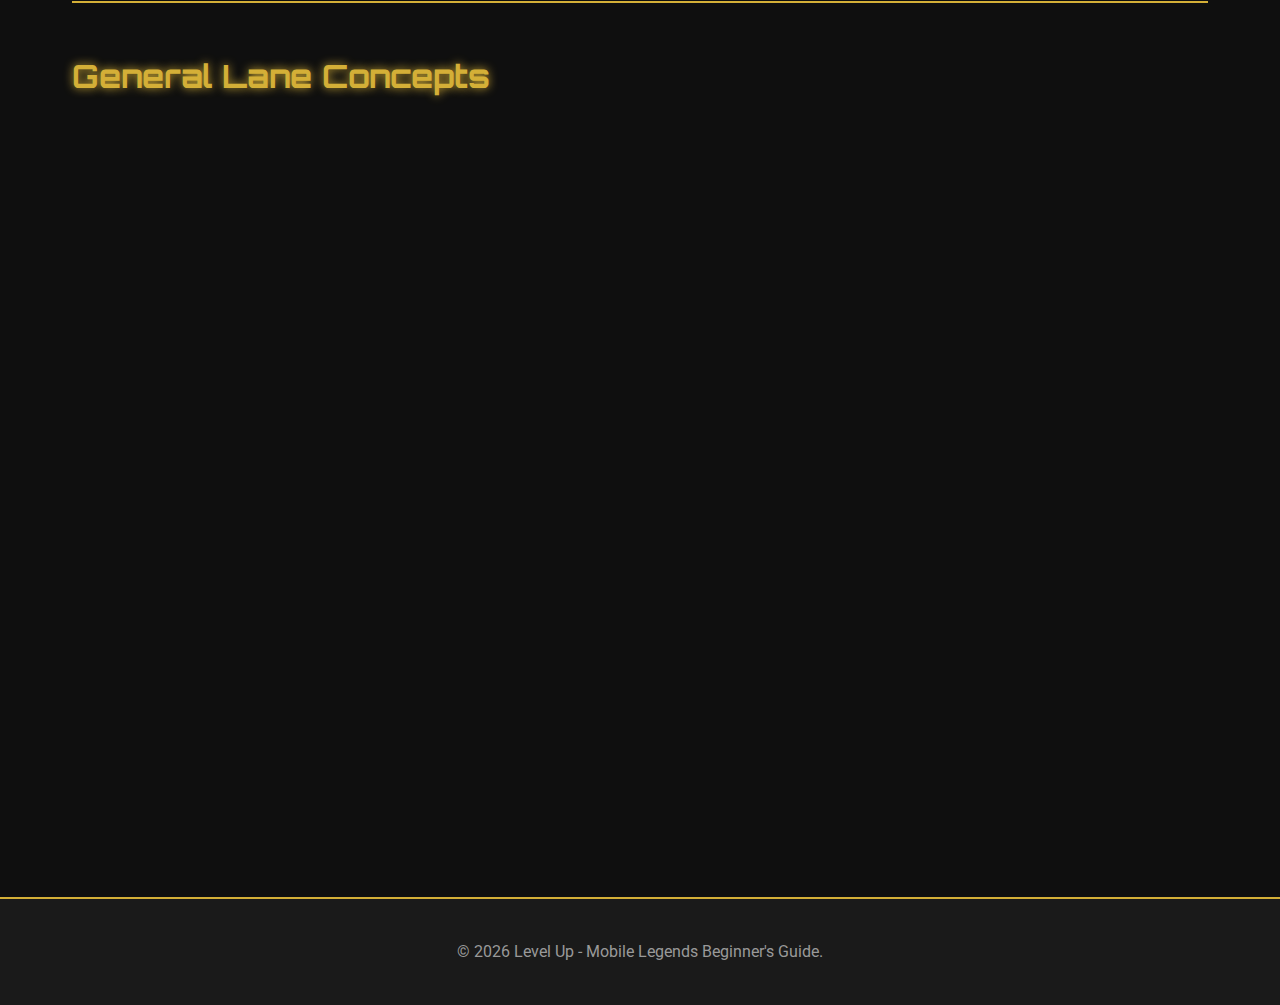
<file: lanes-guide.html>
<!DOCTYPE html>
<html lang="en">
<head>
    <meta charset="UTF-8">
    <meta name="viewport" content="width=device-width, initial-scale=1.0">
    <title>Lanes Guide - Level Up</title>
    <link rel="stylesheet" href="../assets/css/style.css">
    <link rel="stylesheet" href="../assets/css/animations.css">
    <link href="https://fonts.googleapis.com/css2?family=Orbitron:wght@400;700;900&family=Roboto:wght@300;400;500;700&display=swap" rel="stylesheet">
</head>
<body>
    <!-- Header -->
    <header class="header sticky-header">
        <div class="header-container">
            <div class="logo-section">
                <div class="logo">
                    <div class="logo-text">⚔️</div>
                </div>
                <h1 class="brand-title">Level Up</h1>
            </div>
            
            <nav class="navigation">
                <ul class="nav-menu">
                    <li><a href="../index.html" class="nav-link">Home</a></li>
                    <li><a href="lanes-guide.html" class="nav-link active">Lanes Guide</a></li>
                    <li><a href="heroes.html" class="nav-link">Heroes</a></li>
                    <li><a href="items.html" class="nav-link">Items</a></li>
                    <li><a href="tier-list.html" class="nav-link">Tier List</a></li>
                    <li><a href="patch-notes.html" class="nav-link">Patch Notes</a></li>
                </ul>
                <div class="hamburger">
                    <span></span>
                    <span></span>
                    <span></span>
                </div>
            </nav>
        </div>
    </header>

    <div class="page-container">
        <h1 class="page-title">🗺️ Lanes Guide</h1>
        <p class="page-subtitle">Master every lane in Mobile Legends with our comprehensive guides</p>

        <!-- Lane Selection Tabs -->
        <div class="lanes-tabs" id="lanesTabs">
            <button class="lane-tab-btn active" data-lane="exp">EXP Lane</button>
            <button class="lane-tab-btn" data-lane="gold">Gold Lane</button>
            <button class="lane-tab-btn" data-lane="jungle">Jungle</button>
            <button class="lane-tab-btn" data-lane="mid">Mid Lane</button>
            <button class="lane-tab-btn" data-lane="roam">Roam</button>
        </div>

        <!-- EXP Lane -->
        <div class="lane-content active" id="lane-exp">
            <div class="lane-header animate-fade-in">
                <h2>Experience Lane (Top Lane)</h2>
                <p class="lane-role">The fighter's domain - Solo lane focused on farming and team fights</p>
            </div>

            <div class="lane-grid">
                <div class="lane-section animate-on-scroll">
                    <h3>👨‍💼 Role Overview</h3>
                    <p>The EXP lane is a solo lane responsible for:</p>
                    <ul>
                        <li>Farming and gaining experience solo</li>
                        <li>Rotating to help jungle ganks</li>
                        <li>Trading 1v1 with enemy EXP laner</li>
                        <li>Securing kills in team fights</li>
                        <li>Controlling the top part of the map</li>
                    </ul>
                </div>

                <div class="lane-section animate-on-scroll">
                    <h3>🎯 Meta Heroes</h3>
                    <ul>
                        <li><strong>Fighters:</strong> Gloo, Lapu-Lapu, Thamuz, Yu Zhong</li>
                        <li><strong>Tanks:</strong> Grock, Kalea, Hilda</li>
                        <li><strong>Assassins:</strong> Yi sun-sin, Suyou, Nolan</li>
                        <li><strong>Mages:</strong> Zetian, Kadita</li>
                    </ul>
                </div>

                <div class="lane-section animate-on-scroll">
                    <h3>💡 Macro Play</h3>
                    <div class="macro-tips">
                        <div class="tip-item">
                            <strong>Early Game:</strong> Focus on farming and hitting level 2 before enemy. Avoid extended trades.
                        </div>
                        <div class="tip-item">
                            <strong>Mid Game:</strong> Rotate to midlane for team fights. Control blue/red buff areas.
                        </div>
                        <div class="tip-item">
                            <strong>Late Game:</strong> Lead team fights and protect damage dealers from enemy assassins.
                        </div>
                    </div>
                </div>

                <div class="lane-section animate-on-scroll">
                    <h3>🎮 Micro Play (1v1 Trading)</h3>
                    <div class="micro-tips">
                        <div class="tip-item">
                            <strong>At Level 2:</strong> Land your cc or damage combo after getting advantage
                        </div>
                        <div class="tip-item">
                            <strong>Skillshot Juking:</strong> Move unpredictably to avoid enemy spells
                        </div>
                        <div class="tip-item">
                            <strong>Kiting:</strong> Keep distance while dealing damage, especially against melees
                        </div>
                        <div class="tip-item">
                            <strong>All-in Timing:</strong> Commit when you have more HP or cooldown advantage
                        </div>
                    </div>
                </div>

                <div class="lane-section animate-on-scroll">
                    <h3>⛏️ Farming Tips</h3>
                    <ul>
                        <li>Last-hit minions for gold (watch for the kill shot)</li>
                        <li>Push lane after getting kills - deny enemy CS</li>
                        <li>When behind, farm safely near tower with items that help escape</li>
                        <li>Prioritize jungle camps when lane is pushed</li>
                        <li>Aim for 5-6 CS per minute in early game</li>
                    </ul>
                </div>
            </div>
        </div>

        <!-- Gold Lane -->
        <div class="lane-content" id="lane-gold">
            <div class="lane-header animate-fade-in">
                <h2>Gold Lane (Bot Lane)</h2>
                <p class="lane-role">The carry's domain - Duo lane focused on farming and scaling</p>
            </div>

            <div class="lane-grid">
                <div class="lane-section animate-on-scroll">
                    <h3>👥 Role Overview</h3>
                    <p>The Gold lane consists of 2 heroes:</p>
                    <ul>
                        <li><strong>Marksman/ADC:</strong> Main farmer, deals sustained damage</li>
                        <li><strong>Support:</strong> Protects ADC, provides utility and CC</li>
                        <li>Focus on CS and scaling into late game</li>
                        <li>Trading efficiently with enemy lane</li>
                        <li>Winning objective fights near Lithowanderer</li>
                    </ul>
                </div>

                <div class="lane-section animate-on-scroll">
                    <h3>🎯 Meta Heroes</h3>
                    <ul>
                        <li><strong>Marksmen:</strong> Ixia, Yi sun-sin, Claude, Granger</li>
                        <li><strong>Supports:</strong> Angela, Estes, Floryn, Kaja</li>
                    </ul>
                </div>

                <div class="lane-section animate-on-scroll">
                    <h3>💡 Macro Play</h3>
                    <div class="macro-tips">
                        <div class="tip-item">
                            <strong>Early Game:</strong> Farm safely, respect jungle ganks. Support provides vision.
                        </div>
                        <div class="tip-item">
                            <strong>Mid Game:</strong> Group for Lithowanderer fights. ADC farms jungle camps.
                        </div>
                        <div class="tip-item">
                            <strong>Late Game:</strong> Position safely in fights. Use range advantage to deal damage.
                        </div>
                    </div>
                </div>

                <div class="lane-section animate-on-scroll">
                    <h3>🎮 Micro Play (Lane Trading)</h3>
                    <div class="micro-tips">
                        <div class="tip-item">
                            <strong>Support Role:</strong> Engage when ADC can follow up with damage
                        </div>
                        <div class="tip-item">
                            <strong>ADC Positioning:</strong> Stay behind support, attack from range
                        </div>
                        <div class="tip-item">
                            <strong>Sync:</strong> Both must engage together - don't fight separately
                        </div>
                        <div class="tip-item">
                            <strong>Vision:</strong> Support should place wards and scout jungle</strong>
                        </div>
                    </div>
                </div>

                <div class="lane-section animate-on-scroll">
                    <h3>⛏️ Farming Tips</h3>
                    <ul>
                        <li>ADC prioritizes minion kills - this is their main gold source</li>
                        <li>Support roams to help mid lane after securing lane</li>
                        <li>Farm jungle camps together when lane is pushed</li>
                        <li>Share farm with ADC in team fights objective area</li>
                        <li>Aim for 6+ CS per minute in early game</li>
                    </ul>
                </div>
            </div>
        </div>

        <!-- Jungle -->
        <div class="lane-content" id="lane-jungle">
            <div class="lane-header animate-fade-in">
                <h2>🌳 Jungle</h2>
                <p class="lane-role">The game's conductor - Gank pressure and resource control</p>
            </div>

            <div class="lane-grid">
                <div class="lane-section animate-on-scroll">
                    <h3>👨‍✈️ Role Overview</h3>
                    <p>The jungler is the most impactful role:</p>
                    <ul>
                        <li>Farm jungle monsters for fast leveling</li>
                        <li>Gank lanes to create kills and advantages</li>
                        <li>Control objective timing (buffs, Crab, Lord)</li>
                        <li>Counter-gank enemy jungle attempts</li>
                        <li>Secure kills for laners to accelerate their farm</li>
                    </ul>
                </div>

                <div class="lane-section animate-on-scroll">
                    <h3>🎯 Meta Heroes</h3>
                    <ul>
                        <li><strong>Assassins:</strong> Suyou, Yi sun-sin, Hayabusa</li>
                        <li><strong>Fighters:</strong> Yu Zhong, Lapu-Lapu, Gloo</li>
                        <li><strong>Mages:</strong> Kagura, Zhuxin</li>
                        <li><strong>Supports:</strong> Kaja, Minotaur</li>
                    </ul>
                </div>

                <div class="lane-section animate-on-scroll">
                    <h3>💡 Macro Play (Map Control)</h3>
                    <div class="macro-tips">
                        <div class="tip-item">
                            <strong>Camp Clear Priority:</strong> Buff (1st) → Minions → Crab → Wolves → Raptors
                        </div>
                        <div class="tip-item">
                            <strong>Gank Timing:</strong> After clearing buff, look for opportunities in lanes
                        </div>
                        <div class="tip-item">
                            <strong>Objective Control:</strong> Secure Crab (7:00) and Lithowanderer fights
                        </div>
                        <div class="tip-item">
                            <strong>Vision:</strong> Place wards in river and enemy jungle. Keep map pressure
                        </div>
                    </div>
                </div>

                <div class="lane-section animate-on-scroll">
                    <h3>🎮 Micro Play (Ganking)</h3>
                    <div class="micro-tips">
                        <div class="tip-item">
                            <strong>Approach:</strong> Enter from unexpected angles to avoid laner's escape
                        </div>
                        <div class="tip-item">
                            <strong>Timing:</strong> Gank when enemy laner is pushed out or low HP
                        </div>
                        <div class="tip-item">
                            <strong>Execution:</strong> Use CC to lock target, secure kill quickly
                        </div>
                        <div class="tip-item">
                            <strong>Follow-up:</strong> Don't over-commit. Leave if gank is failing
                        </div>
                    </div>
                </div>

                <div class="lane-section animate-on-scroll">
                    <h3>⛏️ Farming Tips</h3>
                    <ul>
                        <li>Always farm while waiting for gank opportunities</li>
                        <li>Take kills from laners when possible - you need levels too</li>
                        <li>Farm opposing jungle when enemy jungler ganks elsewhere</li>
                        <li>Use buffs to spike in power - Red buff at level 4 = gank time</li>
                        <li>Aim for level advantage over all laners</li>
                    </ul>
                </div>
            </div>
        </div>

        <!-- Mid Lane -->
        <div class="lane-content" id="lane-mid">
            <div class="lane-header animate-fade-in">
                <h2>Mid Lane (Center)</h2>
                <p class="lane-role">The mage's domain - High impact damage and playmaking</p>
            </div>

            <div class="lane-grid">
                <div class="lane-section animate-on-scroll">
                    <h3>🧙 Role Overview</h3>
                    <p>The mid laner is the team's primary damage dealer:</p>
                    <ul>
                        <li>Control center map and rotate to side lanes</li>
                        <li>Farm efficiently and scale with items</li>
                        <li>Deal area damage in team fights</li>
                        <li>Support jungle with objectives</li>
                        <li>Block enemy rotations with map pressure</li>
                    </ul>
                </div>

                <div class="lane-section animate-on-scroll">
                    <h3>🎯 Meta Heroes</h3>
                    <ul>
                        <li><strong>Mages:</strong> Luo Yi, Kagura, Pharsa, Harith</li>
                        <li><strong>Burst Damage:</strong> Eudora, Zhask, Lunox</li>
                        <li><strong>Control:</strong> Cecilion, Vale</li>
                    </ul>
                </div>

                <div class="lane-section animate-on-scroll">
                    <h3>💡 Macro Play</h3>
                    <div class="macro-tips">
                        <div class="tip-item">
                            <strong>Early Game:</strong> Control lane with skill spam. Safe farm. Don't overextend.
                        </div>
                        <div class="tip-item">
                            <strong>Mid Game:</strong> Rotate to side lanes for kills. Group for Crab fights.
                        </div>
                        <div class="tip-item">
                            <strong>Late Game:</strong> Position at the back. Deal massive AoE damage in fights.
                        </div>
                    </div>
                </div>

                <div class="lane-section animate-on-scroll">
                    <h3>🎮 Micro Play (Positioning)</h3>
                    <div class="micro-tips">
                        <div class="tip-item">
                            <strong>Range Advantage:</strong> Use your long-range skills to poke enemies safely
                        </div>
                        <div class="tip-item">
                            <strong>Escape Plan:</strong> Always know your escape route. Stay near allies.
                        </div>
                        <div class="tip-item">
                            <strong>Skill Rotation:</strong> Master your hero's combo for burst damage windows
                        </div>
                        <div class="tip-item">
                            <strong>Mana Management:</strong> Conserve mana for team fights, not just laning
                        </div>
                    </div>
                </div>

                <div class="lane-section animate-on-scroll">
                    <h3>⛏️ Farming Tips</h3>
                    <ul>
                        <li>Farm with AoE skills when possible - mid lane has many minions</li>
                        <li>Roam to side lanes after pushing wave</li>
                        <li>Secure jungle camps with ranged skills</li>
                        <li>Use mana-efficient builds to sustain farm</li>
                        <li>Aim for 6+ CS per minute, more with farming builds</li>
                    </ul>
                </div>
            </div>
        </div>

        <!-- Roam/Support -->
        <div class="lane-content" id="lane-roam">
            <div class="lane-header animate-fade-in">
                <h2>Roam/Support</h2>
                <p class="lane-role">The team's backbone - Vision and utility provider</p>
            </div>

            <div class="lane-grid">
                <div class="lane-section animate-on-scroll">
                    <h3>🛡️ Role Overview</h3>
                    <p>The roamer enables teammates to win:</p>
                    <ul>
                        <li>Provide vision control across the map</li>
                        <li>Enable kills with CC and setup</li>
                        <li>Protect allies from being ganked</li>
                        <li>Control objectives with team</li>
                        <li>Sacrifice farm for team gold efficiency</li>
                    </ul>
                </div>

                <div class="lane-section animate-on-scroll">
                    <h3>🎯 Meta Heroes</h3>
                    <ul>
                        <li><strong>Support Mages:</strong> Yve, Kaja, Minotaur</li>
                        <li><strong>Tanks:</strong> Tigreal, Akai, Grock</li>
                        <li><strong>Utility:</strong> Estes, Sett, Alma</li>
                    </ul>
                </div>

                <div class="lane-section animate-on-scroll">
                    <h3>💡 Macro Play (Map Control)</h3>
                    <div class="macro-tips">
                        <div class="tip-item">
                            <strong>Early Game:</strong> Provide vision. Counter-roam enemy support ganks.
                        </div>
                        <div class="tip-item">
                            <strong>Mid Game:</strong> Gank lanes to create kills. Set up ambushes in jungle.
                        </div>
                        <div class="tip-item">
                            <strong>Late Game:</strong> Scout objective areas. Protect team from ambushes.
                        </div>
                    </div>
                </div>

                <div class="lane-section animate-on-scroll">
                    <h3>🎮 Micro Play (CC & Setup)</h3>
                    <div class="micro-tips">
                        <div class="tip-item">
                            <strong>Initiation:</strong> Lead fights with CC when teammates are ready
                        </div>
                        <div class="tip-item">
                            <strong>Peeling:</strong> Protect carries from enemy assassins with CC/buffs
                        </div>
                        <div class="tip-item">
                            <strong>Positioning:</strong> Stay with team. Don't wander alone.
                        </div>
                        <div class="tip-item">
                            <strong>Sacrifice Play:</strong> Give yourself for the team when needed
                        </div>
                    </div>
                </div>

                <div class="lane-section animate-on-scroll">
                    <h3>⛏️ Economy Tips</h3>
                    <ul>
                        <li>Let teammates take kills for gold efficiency</li>
                        <li>Share jungle camps (don't farm, just help secure)</li>
                        <li>Build utility items over damage items</li>
                        <li>Focus on objectives, not personal farm</li>
                        <li>Economy in roam = team farming resources safely</li>
                    </ul>
                </div>
            </div>
        </div>

        <!-- General Concepts -->
        <section class="concepts-section">
            <h2 class="section-title">General Lane Concepts</h2>
            
            <div class="concepts-grid">
                <div class="concept-card animate-on-scroll">
                    <h3>📊 CS (Creep Score)</h3>
                    <p><strong>What:</strong> Number of minions you've killed</p>
                    <p><strong>Why:</strong> Each minion = gold. More CS = More items = Stronger</p>
                    <p><strong>Goal:</strong> 6-8 CS per minute (early), 7-10 (mid), 8+ (late)</p>
                </div>

                <div class="concept-card animate-on-scroll">
                    <h3>👁️ Vision Control</h3>
                    <p><strong>What:</strong> Placing wards to see enemy movements</p>
                    <p><strong>Why:</strong> Know when enemies are coming = Prevent ganks</p>
                    <p><strong>Where:</strong> River bushes, jungle entry points, enemy buff areas</p>
                </div>

                <div class="concept-card animate-on-scroll">
                    <h3>⚔️ Trading</h3>
                    <p><strong>What:</strong> Exchanging damage with enemy laner</p>
                    <p><strong>Why:</strong> Lower enemy HP = More pressure = Easier to gank</p>
                    <p><strong>How:</strong> Trade when you have ability advantage or minion advantage</p>
                </div>

                <div class="concept-card animate-on-scroll">
                    <h3>🎯 Cooldown Management</h3>
                    <p><strong>What:</strong> Knowing when your spells are available again</p>
                    <p><strong>Why:</strong> Cooldown advantage = Safe lane = Free farm</p>
                    <p><strong>How:</strong> Wait for enemy CD to expire before trading</p>
                </div>

                <div class="concept-card animate-on-scroll">
                    <h3>🔄 Wave Management</h3>
                    <p><strong>What:</strong> Controlling how fast minion waves push</p>
                    <p><strong>Why:</strong> Slow push = Farm safely. Fast push = Deny enemy CS</p>
                    <p><strong>How:</strong> Kill minions at different rates to control wave</p>
                </div>

                <div class="concept-card animate-on-scroll">
                    <h3>🌊 Gank Setups</h3>
                    <p><strong>What:</strong> Setting up your laner to be ganked successfully</p>
                    <p><strong>Why:</strong> Easy kills = Gold for team = Win faster</p>
                    <p><strong>How:</strong> Push enemy under tower, call jungler, execute gank</p>
                </div>
            </div>
        </section>
    </div>

    <!-- Footer -->
    <footer class="footer">
        <div class="footer-content">
            <p>&copy; 2026 Level Up - Mobile Legends Beginner's Guide.</p>
        </div>
    </footer>

    <style>
        .lanes-tabs {
            display: flex;
            gap: 1rem;
            margin-bottom: 2rem;
            flex-wrap: wrap;
        }

        .lane-tab-btn {
            padding: 0.8rem 1.5rem;
            background: var(--bg-dark-3);
            color: var(--text-light);
            border: 2px solid var(--text-muted);
            border-radius: 5px;
            cursor: pointer;
            font-weight: 600;
            transition: all 0.3s ease;
        }

        .lane-tab-btn:hover {
            border-color: var(--primary-color);
            color: var(--primary-color);
        }

        .lane-tab-btn.active {
            background: linear-gradient(135deg, var(--primary-color), var(--primary-dark));
            color: #000;
            border-color: var(--primary-color);
        }

        .lane-content {
            display: none;
            animation: slideUp 0.5s ease-out;
        }

        .lane-content.active {
            display: block;
        }

        .lane-header {
            margin-bottom: 2rem;
            border-bottom: 3px solid var(--primary-color);
            padding-bottom: 1rem;
        }

        .lane-header h2 {
            font-family: 'Orbitron', sans-serif;
            font-size: 2rem;
            color: var(--primary-color);
            margin-bottom: 0.5rem;
        }

        .lane-role {
            color: var(--text-muted);
            font-style: italic;
        }

        .lane-grid {
            display: grid;
            grid-template-columns: repeat(auto-fit, minmax(300px, 1fr));
            gap: 2rem;
            margin-bottom: 3rem;
        }

        .lane-section {
            background: var(--bg-dark-3);
            padding: 2rem;
            border-left: 4px solid var(--primary-color);
            border-radius: 5px;
        }

        .lane-section h3 {
            color: var(--primary-color);
            margin-bottom: 1rem;
            font-family: 'Orbitron', sans-serif;
        }

        .lane-section ul {
            list-style: none;
            padding-left: 0;
        }

        .lane-section li {
            color: var(--text-muted);
            margin-bottom: 0.8rem;
            padding-left: 1.5rem;
            position: relative;
        }

        .lane-section li::before {
            content: '▸';
            position: absolute;
            left: 0;
            color: var(--primary-color);
        }

        .macro-tips, .micro-tips {
            display: flex;
            flex-direction: column;
            gap: 1rem;
        }

        .tip-item {
            background: rgba(212, 175, 55, 0.1);
            padding: 1rem;
            border-left: 3px solid var(--primary-color);
            border-radius: 3px;
            color: var(--text-light);
        }

        .tip-item strong {
            color: var(--primary-color);
        }

        .concepts-section {
            margin-top: 4rem;
            padding-top: 3rem;
            border-top: 2px solid var(--primary-color);
        }

        .section-title {
            font-family: 'Orbitron', sans-serif;
            font-size: 2rem;
            color: var(--primary-color);
            margin-bottom: 2rem;
            text-shadow: 0 0 10px var(--primary-color);
        }

        .concepts-grid {
            display: grid;
            grid-template-columns: repeat(auto-fit, minmax(250px, 1fr));
            gap: 2rem;
        }

        .concept-card {
            background: linear-gradient(135deg, var(--bg-dark-3), var(--bg-dark-2));
            padding: 1.5rem;
            border: 1px solid var(--primary-color);
            border-radius: 10px;
            transition: all 0.3s ease;
        }

        .concept-card:hover {
            transform: translateY(-10px);
            box-shadow: 0 10px 25px rgba(212, 175, 55, 0.3);
        }

        .concept-card h3 {
            color: var(--primary-color);
            margin-bottom: 1rem;
            font-family: 'Orbitron', sans-serif;
        }

        .concept-card p {
            color: var(--text-muted);
            margin-bottom: 0.8rem;
            line-height: 1.6;
        }

        .concept-card strong {
            color: var(--accent-blue);
        }

        @media (max-width: 768px) {
            .lanes-tabs {
                justify-content: center;
            }

            .lane-grid {
                grid-template-columns: 1fr;
            }

            .concepts-grid {
                grid-template-columns: 1fr;
            }
        }
    </style>

    <script src="https://code.jquery.com/jquery-3.6.0.min.js"></script>
    <script src="../assets/js/main.js"></script>
    <script src="../assets/js/animations.js"></script>
    <script>
        // Lane tab switching
        document.querySelectorAll('.lane-tab-btn').forEach(btn => {
            btn.addEventListener('click', function() {
                const lane = this.getAttribute('data-lane');
                
                // Update active button
                document.querySelectorAll('.lane-tab-btn').forEach(b => b.classList.remove('active'));
                this.classList.add('active');
                
                // Update active content
                document.querySelectorAll('.lane-content').forEach(content => content.classList.remove('active'));
                document.getElementById(`lane-${lane}`).classList.add('active');
            });
        });
    </script>
</body>
</html>
</file>
<file: assets/css/style.css>
* {
    margin: 0;
    padding: 0;
    box-sizing: border-box;
}

:root {
    --primary-color: #d4af37;
    --primary-dark: #b8960d;
    --bg-dark: #0f0f0f;
    --bg-dark-2: #1a1a1a;
    --bg-dark-3: #252525;
    --text-light: #e0e0e0;
    --text-muted: #999999;
    --accent-blue: #2196F3;
    --accent-purple: #9c27b0;
    --accent-red: #f44336;
    --transition: all 0.3s ease;
}

html {
    scroll-behavior: smooth;
}

body {
    font-family: 'Roboto', sans-serif;
    background-color: var(--bg-dark);
    color: var(--text-light);
    line-height: 1.6;
    overflow-x: hidden;
}

/* ===== HEADER STYLES ===== */
.header {
    background: linear-gradient(135deg, var(--bg-dark-2) 0%, var(--bg-dark-3) 100%);
    border-bottom: 2px solid var(--primary-color);
    padding: 1rem 0;
    position: relative;
    z-index: 100;
}

.header.sticky-header {
    position: sticky;
    top: 0;
    box-shadow: 0 4px 20px rgba(212, 175, 55, 0.2);
}

.header-container {
    max-width: 1200px;
    margin: 0 auto;
    display: flex;
    justify-content: space-between;
    align-items: center;
    padding: 0 2rem;
}

.logo-section {
    display: flex;
    align-items: center;
    gap: 1rem;
}

.logo {
    width: 50px;
    height: 50px;
    background: linear-gradient(135deg, var(--primary-color), var(--primary-dark));
    border-radius: 50%;
    display: flex;
    align-items: center;
    justify-content: center;
    font-size: 1.8rem;
    box-shadow: 0 0 15px rgba(212, 175, 55, 0.5);
    animation: logoGlow 3s ease-in-out infinite;
}

@keyframes logoGlow {
    0%, 100% { box-shadow: 0 0 15px rgba(212, 175, 55, 0.5); }
    50% { box-shadow: 0 0 25px rgba(212, 175, 55, 0.8); }
}

.brand-title {
    font-family: 'Orbitron', sans-serif;
    font-size: 2rem;
    font-weight: 900;
    color: var(--primary-color);
    text-shadow: 0 0 10px var(--primary-color);
    letter-spacing: 2px;
}

/* Navigation */
.navigation {
    display: flex;
    align-items: center;
    gap: 2rem;
}

.nav-menu {
    list-style: none;
    display: flex;
    gap: 2rem;
    margin: 0;
}

.nav-link {
    color: var(--text-light);
    text-decoration: none;
    font-weight: 500;
    transition: var(--transition);
    position: relative;
    padding: 0.5rem 0;
}

.nav-link::after {
    content: '';
    position: absolute;
    bottom: -5px;
    left: 0;
    width: 0;
    height: 2px;
    background: var(--primary-color);
    transition: width 0.3s ease;
}

.nav-link:hover::after,
.nav-link.active::after {
    width: 100%;
}

.nav-link:hover,
.nav-link.active {
    color: var(--primary-color);
}

.hamburger {
    display: none;
    flex-direction: column;
    cursor: pointer;
}

.hamburger span {
    width: 25px;
    height: 3px;
    background: var(--primary-color);
    margin: 5px 0;
    transition: var(--transition);
}

/* ===== HERO SECTION ===== */
.hero {
    min-height: 100vh;
    display: flex;
    align-items: center;
    justify-content: center;
    position: relative;
    overflow: hidden;
    padding: 2rem;
}

.hero-background {
    position: absolute;
    top: 0;
    left: 0;
    width: 100%;
    height: 100%;
    background: linear-gradient(135deg, rgba(212, 175, 55, 0.05) 0%, rgba(33, 150, 243, 0.05) 50%, rgba(156, 39, 176, 0.05) 100%);
    z-index: 1;
    opacity: 0.7;
}

.hero::before {
    content: '';
    position: absolute;
    top: 0;
    left: 0;
    right: 0;
    bottom: 0;
    background: radial-gradient(circle at 50% 50%, rgba(212, 175, 55, 0.1) 0%, transparent 50%);
    z-index: 2;
    pointer-events: none;
}

.hero-content {
    position: relative;
    z-index: 3;
    max-width: 1200px;
    width: 100%;
    display: grid;
    grid-template-columns: 1fr 1fr;
    gap: 3rem;
    align-items: center;
}

.hero-text {
    animation: fadeInLeft 0.8s ease-out;
}

.hero-title {
    font-family: 'Orbitron', sans-serif;
    font-size: 3.5rem;
    font-weight: 900;
    color: var(--primary-color);
    margin-bottom: 1rem;
    text-shadow: 0 0 20px var(--primary-color);
    line-height: 1.2;
}

.hero-subtitle {
    font-size: 1.5rem;
    color: var(--accent-blue);
    margin-bottom: 1rem;
    font-weight: 500;
}

.hero-description {
    font-size: 1.1rem;
    color: var(--text-light);
    margin-bottom: 2rem;
    line-height: 1.8;
}

.hero-buttons {
    display: flex;
    gap: 1.5rem;
    flex-wrap: wrap;
}

/* ===== BUTTONS ===== */
.btn {
    padding: 1rem 2rem;
    font-size: 1rem;
    font-weight: 600;
    border: none;
    border-radius: 5px;
    cursor: pointer;
    transition: var(--transition);
    text-transform: uppercase;
    letter-spacing: 1px;
}

.btn-primary {
    background: linear-gradient(135deg, var(--primary-color), var(--primary-dark));
    color: #000;
    box-shadow: 0 4px 15px rgba(212, 175, 55, 0.4);
}

.btn-primary:hover {
    transform: translateY(-3px);
    box-shadow: 0 6px 25px rgba(212, 175, 55, 0.6);
}

.btn-secondary {
    background: linear-gradient(135deg, var(--accent-blue), #1976d2);
    color: #fff;
    box-shadow: 0 4px 15px rgba(33, 150, 243, 0.4);
}

.btn-secondary:hover {
    transform: translateY(-3px);
    box-shadow: 0 6px 25px rgba(33, 150, 243, 0.6);
}

/* ===== HERO VIDEO ===== */
.hero-video-container {
    animation: fadeInRight 0.8s ease-out;
}

.video-wrapper {
    position: relative;
    width: 100%;
    padding-bottom: 56.25%;
    height: 0;
    overflow: hidden;
    border-radius: 10px;
    border: 2px solid var(--primary-color);
    box-shadow: 0 0 30px rgba(212, 175, 55, 0.3);
}

.video-wrapper::before {
    content: '';
    position: absolute;
    top: 0;
    left: 0;
    width: 100%;
    height: 100%;
    background: rgba(212, 175, 55, 0.1);
    z-index: 2;
    pointer-events: none;
}

.video-inner {
    position: absolute;
    top: 0;
    left: 0;
    width: 100%;
    height: 100%;
    border-radius: 8px;
    overflow: hidden;
}

.video-inner iframe {
    border-radius: 8px;
}

/* ===== FEATURES SECTION ===== */
.features {
    padding: 4rem 2rem;
    background: linear-gradient(to bottom, var(--bg-dark), var(--bg-dark-2));
    border-top: 2px solid var(--primary-color);
}

.features-container {
    max-width: 1200px;
    margin: 0 auto;
    display: grid;
    grid-template-columns: repeat(auto-fit, minmax(250px, 1fr));
    gap: 2rem;
}

.feature-card {
    background: var(--bg-dark-3);
    padding: 2rem;
    border-radius: 10px;
    border-left: 4px solid var(--primary-color);
    text-align: center;
    transition: var(--transition);
    cursor: pointer;
}

.feature-card:hover {
    transform: translateY(-10px);
    border-left-color: var(--accent-blue);
    box-shadow: 0 10px 30px rgba(212, 175, 55, 0.2);
}

.feature-icon {
    font-size: 3rem;
    margin-bottom: 1rem;
}

.feature-card h3 {
    color: var(--primary-color);
    margin-bottom: 0.5rem;
    font-family: 'Orbitron', sans-serif;
    text-transform: uppercase;
}

.feature-card p {
    color: var(--text-muted);
}

/* ===== QUICK STATS ===== */
.quick-stats {
    padding: 3rem 2rem;
    background: linear-gradient(135deg, var(--bg-dark-2) 0%, var(--bg-dark-3) 100%);
    border: 2px solid var(--primary-color);
    margin: 2rem;
    border-radius: 10px;
}

.stats-container {
    max-width: 1200px;
    margin: 0 auto;
    display: grid;
    grid-template-columns: repeat(auto-fit, minmax(200px, 1fr));
    gap: 2rem;
    text-align: center;
}

.stat-item h4 {
    font-family: 'Orbitron', sans-serif;
    font-size: 2.5rem;
    color: var(--primary-color);
    margin-bottom: 0.5rem;
    text-shadow: 0 0 10px var(--primary-color);
}

.stat-item p {
    color: var(--text-muted);
    font-size: 0.9rem;
}

/* ===== CTA SECTION ===== */
.cta {
    padding: 4rem 2rem;
    background: linear-gradient(135deg, var(--accent-purple), var(--accent-blue));
    text-align: center;
    border-top: 2px solid var(--primary-color);
}

.cta-content h2 {
    font-family: 'Orbitron', sans-serif;
    font-size: 2.5rem;
    margin-bottom: 1rem;
    color: #fff;
}

.cta-content p {
    font-size: 1.1rem;
    margin-bottom: 2rem;
    color: rgba(255, 255, 255, 0.9);
}

.cta-buttons {
    display: flex;
    justify-content: center;
    gap: 1.5rem;
    flex-wrap: wrap;
}

/* ===== FOOTER ===== */
.footer {
    background: var(--bg-dark-2);
    border-top: 2px solid var(--primary-color);
    padding: 2rem;
    text-align: center;
}

.footer-content {
    max-width: 1200px;
    margin: 0 auto;
}

.footer-content p {
    color: var(--text-muted);
    margin: 0.5rem 0;
}

/* ===== PAGE CONTAINER ===== */
.page-container {
    max-width: 1200px;
    margin: 0 auto;
    padding: 3rem 2rem;
    min-height: calc(100vh - 200px);
}

.page-title {
    font-family: 'Orbitron', sans-serif;
    font-size: 2.5rem;
    color: var(--primary-color);
    margin-bottom: 2rem;
    text-shadow: 0 0 10px var(--primary-color);
    border-bottom: 3px solid var(--primary-color);
    padding-bottom: 1rem;
}

.page-subtitle {
    color: var(--text-muted);
    font-size: 1.1rem;
    margin-bottom: 2rem;
}

/* ===== FILTER STYLES ===== */
.filter-container {
    display: flex;
    gap: 1rem;
    flex-wrap: wrap;
    margin-bottom: 2rem;
    align-items: center;
}

.filter-btn {
    padding: 0.7rem 1.5rem;
    background: var(--bg-dark-3);
    color: var(--text-light);
    border: 2px solid var(--text-muted);
    border-radius: 20px;
    cursor: pointer;
    transition: var(--transition);
    font-weight: 600;
}

.filter-btn:hover,
.filter-btn.active {
    border-color: var(--primary-color);
    color: var(--primary-color);
    box-shadow: 0 0 10px rgba(212, 175, 55, 0.3);
}

/* ===== GRID LAYOUTS ===== */
.hero-grid {
    display: grid;
    grid-template-columns: repeat(auto-fill, minmax(250px, 1fr));
    gap: 2rem;
}

.card {
    background: var(--bg-dark-3);
    border: 1px solid var(--primary-color);
    border-radius: 10px;
    overflow: hidden;
    transition: var(--transition);
    cursor: pointer;
}

.card:hover {
    transform: translateY(-10px);
    box-shadow: 0 10px 25px rgba(212, 175, 55, 0.3);
    border-color: var(--accent-blue);
}

.card-header {
    height: 200px;
    background: linear-gradient(135deg, var(--primary-color), var(--accent-blue));
    display: flex;
    align-items: center;
    justify-content: center;
    font-size: 4rem;
    position: relative;
    overflow: hidden;
}

.card-header img {
    width: 100%;
    height: 100%;
    object-fit: cover;
}

.card-body {
    padding: 1.5rem;
}

.card-title {
    color: var(--primary-color);
    font-family: 'Orbitron', sans-serif;
    margin-bottom: 0.5rem;
    text-transform: uppercase;
}

.card-description {
    color: var(--text-muted);
    font-size: 0.9rem;
    line-height: 1.5;
}

/* ===== RESPONSIVE ===== */
@media (max-width: 768px) {
    .hero-content {
        grid-template-columns: 1fr;
        gap: 2rem;
    }

    .hero-title {
        font-size: 2.5rem;
    }

    .hero-subtitle {
        font-size: 1.2rem;
    }

    .nav-menu {
        display: none;
        position: absolute;
        top: 70px;
        left: 0;
        width: 100%;
        flex-direction: column;
        background: var(--bg-dark-2);
        padding: 2rem;
        gap: 1rem;
    }

    .nav-menu.active {
        display: flex;
    }

    .hamburger {
        display: flex;
    }

    .brand-title {
        font-size: 1.5rem;
    }

    .features-container {
        grid-template-columns: 1fr;
    }

    .stats-container {
        grid-template-columns: repeat(2, 1fr);
    }

    .hero-grid {
        grid-template-columns: repeat(auto-fill, minmax(180px, 1fr));
    }

    .cta-content h2 {
        font-size: 1.8rem;
    }

    .page-title {
        font-size: 1.8rem;
    }
}

@media (max-width: 480px) {
    .header-container {
        padding: 0 1rem;
    }

    .hero-title {
        font-size: 2rem;
    }

    .hero-buttons {
        flex-direction: column;
    }

    .btn {
        width: 100%;
        text-align: center;
    }

    .stats-container {
        grid-template-columns: 1fr;
    }

    .hero-grid {
        grid-template-columns: 1fr;
    }

    .page-container {
        padding: 2rem 1rem;
    }

    .filter-container {
        justify-content: center;
    }
}
</file>
<file: assets/css/animations.css>
/* ===== ANIMATIONS ===== */

@keyframes fadeInLeft {
    from {
        opacity: 0;
        transform: translateX(-50px);
    }
    to {
        opacity: 1;
        transform: translateX(0);
    }
}

@keyframes fadeInRight {
    from {
        opacity: 0;
        transform: translateX(50px);
    }
    to {
        opacity: 1;
        transform: translateX(0);
    }
}

@keyframes slideUp {
    from {
        opacity: 0;
        transform: translateY(50px);
    }
    to {
        opacity: 1;
        transform: translateY(0);
    }
}

@keyframes slideDown {
    from {
        opacity: 0;
        transform: translateY(-50px);
    }
    to {
        opacity: 1;
        transform: translateY(0);
    }
}

@keyframes fadeIn {
    from {
        opacity: 0;
    }
    to {
        opacity: 1;
    }
}

@keyframes pulse {
    0%, 100% {
        opacity: 1;
    }
    50% {
        opacity: 0.5;
    }
}

@keyframes glowPulse {
    0%, 100% {
        box-shadow: 0 0 10px rgba(212, 175, 55, 0.5);
    }
    50% {
        box-shadow: 0 0 20px rgba(212, 175, 55, 0.8);
    }
}

@keyframes shimmer {
    0% {
        background-position: -1000px 0;
    }
    100% {
        background-position: 1000px 0;
    }
}

@keyframes bounceIn {
    0% {
        opacity: 0;
        transform: scale(0.8);
    }
    50% {
        opacity: 1;
    }
    100% {
        transform: scale(1);
    }
}

@keyframes rotateIn {
    from {
        opacity: 0;
        transform: rotate(-10deg);
    }
    to {
        opacity: 1;
        transform: rotate(0deg);
    }
}

@keyframes float {
    0%, 100% {
        transform: translateY(0px);
    }
    50% {
        transform: translateY(-20px);
    }
}

/* Animation Classes */
.animate-fade-in {
    animation: fadeIn 0.8s ease-out;
}

.animate-slide-up {
    animation: slideUp 0.8s ease-out;
}

.animate-slide-down {
    animation: slideDown 0.8s ease-out;
}

.animate-bounce {
    animation: bounceIn 0.6s ease-out;
}

.animate-float {
    animation: float 3s ease-in-out infinite;
}

.animate-pulse {
    animation: pulse 2s ease-in-out infinite;
}

.animate-on-scroll {
    opacity: 0;
    animation: slideUp 0.8s ease-out forwards;
}

.btn:active {
    transform: scale(0.98);
}

.card {
    position: relative;
}

.card::before {
    content: '';
    position: absolute;
    top: 0;
    left: -100%;
    width: 100%;
    height: 100%;
    background: linear-gradient(90deg, transparent, rgba(212, 175, 55, 0.2), transparent);
    transition: left 0.5s;
}

.card:hover::before {
    left: 100%;
}

/* Text animations */
.typing {
    animation: typing 0.5s steps(40, end), blink 1s infinite;
    overflow: hidden;
    white-space: nowrap;
    border-right: 3px solid var(--primary-color);
}

@keyframes typing {
    from {
        width: 0;
    }
    to {
        width: 100%;
    }
}

@keyframes blink {
    0%, 50% {
        border-color: var(--primary-color);
    }
    51%, 100% {
        border-color: transparent;
    }
}

/* Delay animations for staggered effects */
.delay-1 { animation-delay: 0.1s; }
.delay-2 { animation-delay: 0.2s; }
.delay-3 { animation-delay: 0.3s; }
.delay-4 { animation-delay: 0.4s; }
.delay-5 { animation-delay: 0.5s; }

/* Hover effects */
.scale-on-hover:hover {
    transform: scale(1.05);
}

.lift-on-hover:hover {
    transform: translateY(-5px);
}

.rotate-on-hover:hover {
    transform: rotate(5deg);
}

/* Gold glow effect */
.gold-glow {
    box-shadow: 0 0 20px rgba(212, 175, 55, 0.5);
}

.gold-glow:hover {
    box-shadow: 0 0 30px rgba(212, 175, 55, 0.8);
}

/* Fade in on load for images */
img {
    animation: fadeIn 0.5s ease-out;
}

/* Gradient animation */
@keyframes gradientShift {
    0% {
        background-position: 0% 50%;
    }
    50% {
        background-position: 100% 50%;
    }
    100% {
        background-position: 0% 50%;
    }
}

.gradient-animated {
    background-size: 200% 200%;
    animation: gradientShift 3s ease infinite;
}

/* Flip animation for cards */
@keyframes flip {
    0% {
        transform: rotateY(0deg);
    }
    100% {
        transform: rotateY(180deg);
    }
}

.flip-card {
    perspective: 1000px;
}

.flip-card:hover {
    animation: flip 0.6s ease-in-out;
}

/* Loading spinner */
@keyframes spin {
    0% {
        transform: rotate(0deg);
    }
    100% {
        transform: rotate(360deg);
    }
}

.spinner {
    border: 4px solid rgba(212, 175, 55, 0.2);
    border-top: 4px solid var(--primary-color);
    border-radius: 50%;
    width: 40px;
    height: 40px;
    animation: spin 1s linear infinite;
}

/* Smooth scroll animation for anchor links */
:target {
    animation: highlightTarget 0.6s ease-in-out;
}

@keyframes highlightTarget {
    0% {
        background-color: rgba(212, 175, 55, 0.3);
    }
    100% {
        background-color: transparent;
    }
}

/* Entrance animations for different elements */
.fade-in-up {
    animation: slideUp 0.6s cubic-bezier(0.16, 1, 0.3, 1);
}

.fade-in-down {
    animation: slideDown 0.6s cubic-bezier(0.16, 1, 0.3, 1);
}

.fade-in-left {
    animation: fadeInLeft 0.6s cubic-bezier(0.16, 1, 0.3, 1);
}

.fade-in-right {
    animation: fadeInRight 0.6s cubic-bezier(0.16, 1, 0.3, 1);
}

/* Staggered list animations */
.stagger-list li {
    animation: slideUp 0.6s ease-out forwards;
}

.stagger-list li:nth-child(1) { animation-delay: 0s; }
.stagger-list li:nth-child(2) { animation-delay: 0.1s; }
.stagger-list li:nth-child(3) { animation-delay: 0.2s; }
.stagger-list li:nth-child(4) { animation-delay: 0.3s; }
.stagger-list li:nth-child(5) { animation-delay: 0.4s; }
.stagger-list li:nth-child(n+6) { animation-delay: 0.5s; }

/* Smooth transitions */
.smooth-transition {
    transition: all 0.3s cubic-bezier(0.25, 0.46, 0.45, 0.94);
}

/* Glow effect */
.glow {
    text-shadow: 0 0 10px rgba(212, 175, 55, 0.8);
}

.intense-glow {
    text-shadow: 0 0 20px rgba(212, 175, 55, 0.8), 0 0 30px rgba(33, 150, 243, 0.5);
}
</file>
